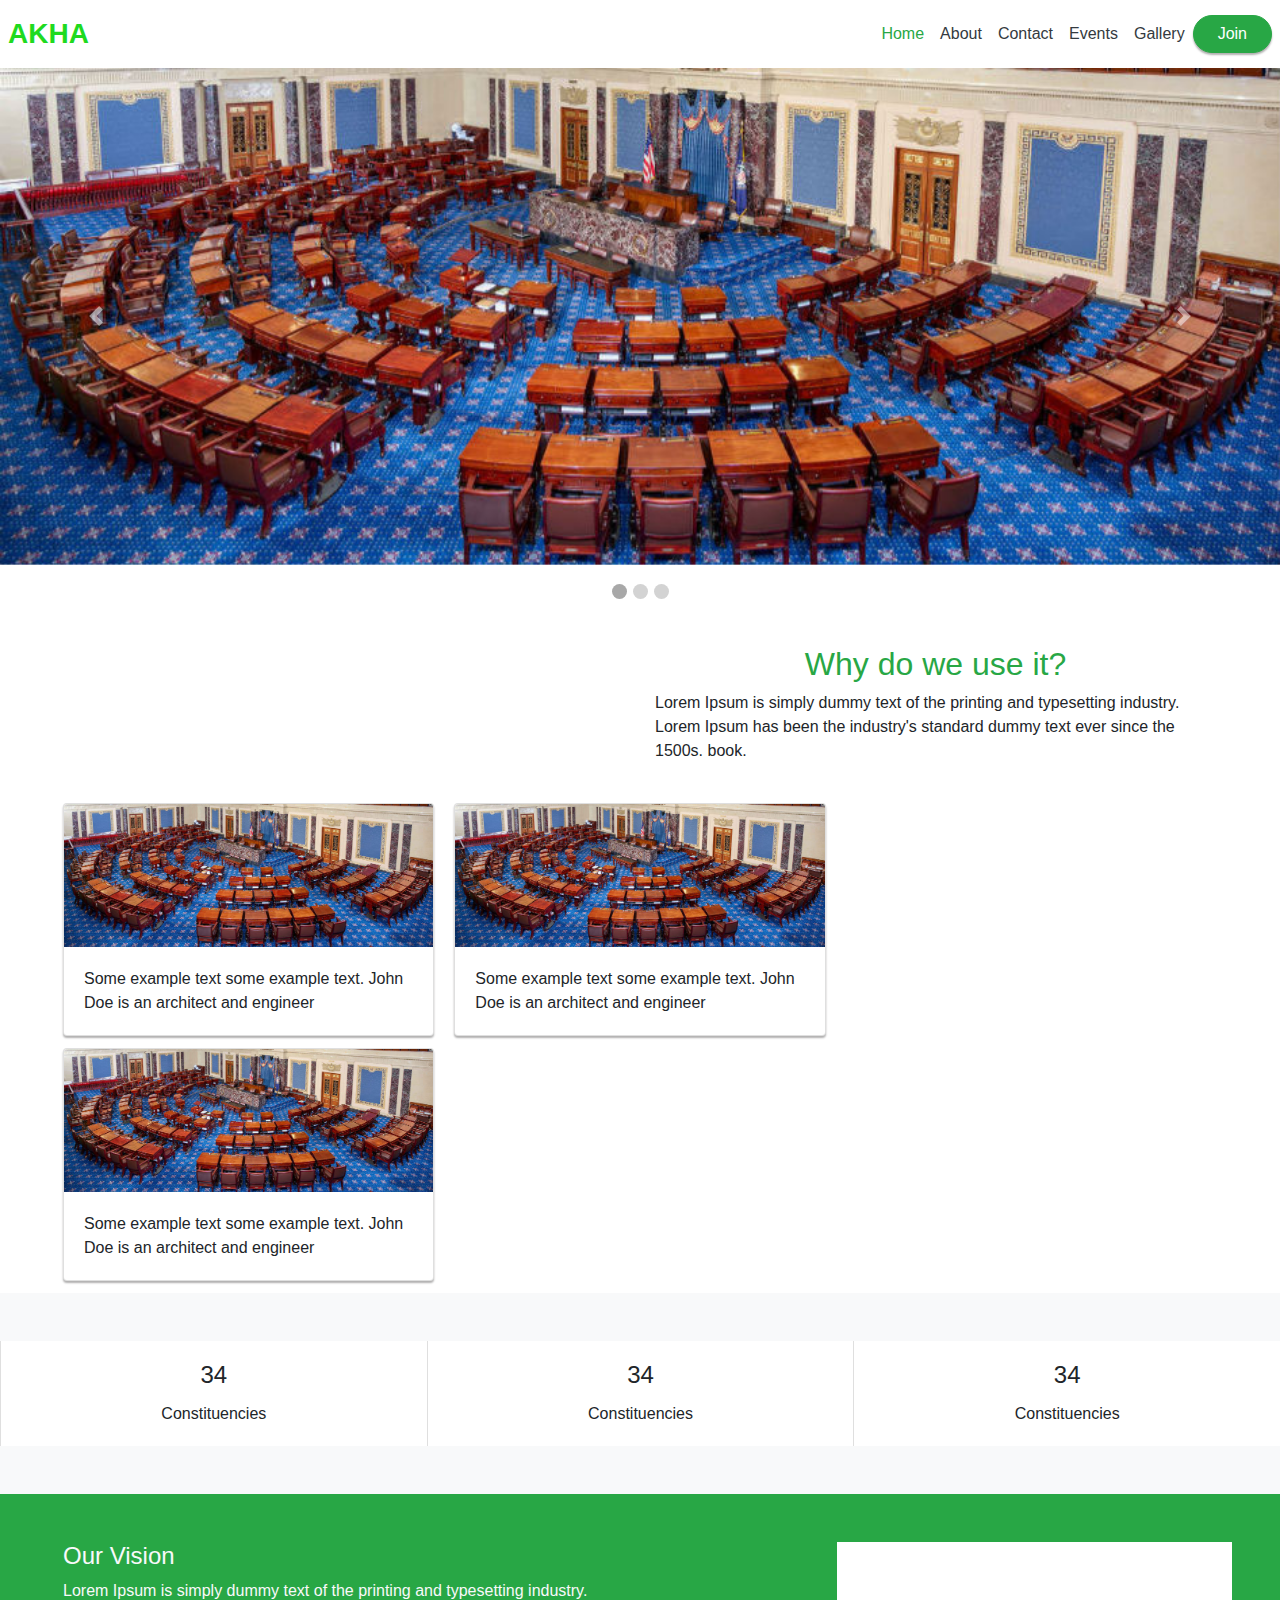
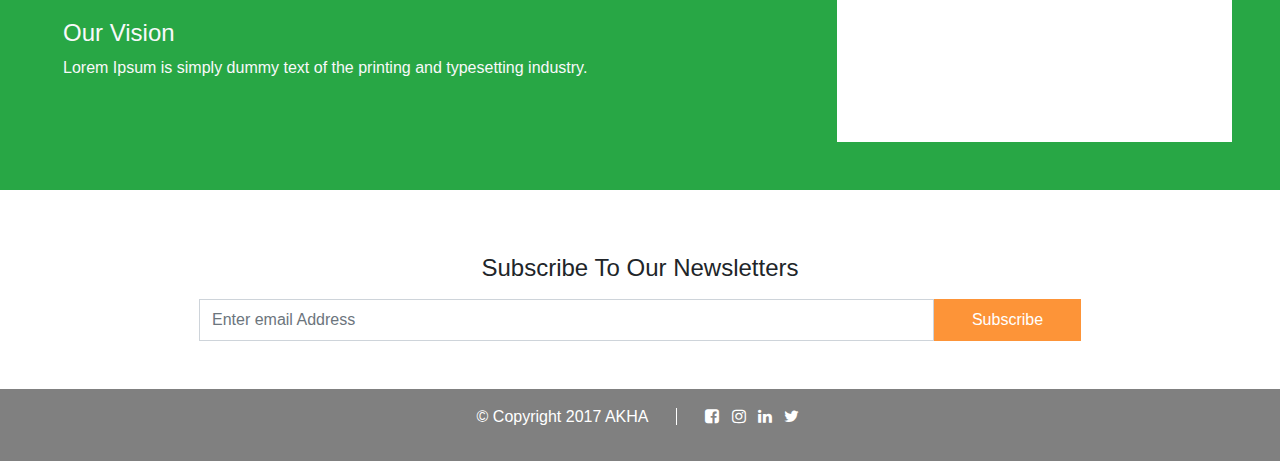
<file: andikan/index.html>
<!DOCTYPE html>
<html lang="en">
<head>
  <meta charset="UTF-8">
  <meta name="viewport" content="width=device-width, initial-scale=1.0">
  <meta http-equiv="X-UA-Compatible" content="ie=edge">
  <title>Learning bootstrap</title>
  <link rel="stylesheet" href="https://cdnjs.cloudflare.com/ajax/libs/twitter-bootstrap/4.1.3/css/bootstrap.min.css">
  <script src="https://cdnjs.cloudflare.com/ajax/libs/jquery/3.3.1/jquery.min.js"></script>
  <script src="https://cdnjs.cloudflare.com/ajax/libs/popper.js/1.14.4/popper.min.js"></script>
  <script src="https://cdnjs.cloudflare.com/ajax/libs/twitter-bootstrap/4.1.3/js/bootstrap.min.js"></script>
  <link rel="stylesheet" href="css/index.css">
  <link rel="stylesheet" href="https://stackpath.bootstrapcdn.com/font-awesome/4.7.0/css/font-awesome.min.css">

</head>
<body>
  <nav class=" navbar navbar-expand-sm navbar-dark bg-white p-2">
    <a class="navbar-brand" href="#">AKHA</a>
    <button class="navbar-toggler" type="button" data-toggle="collapse" data-target="#myNav">
      <span class="navbar-toggler-icon" id="span"></span>
    </button>
    <div class="collapse navbar-collapse justify-content-end" id="myNav">
      <ul class="navbar-nav">
        <li class="nav-item">
          <a href="#" class="nav-link text-success">Home</a>
        </li>
        <li class="nav-item">
          <a href="#" class="nav-link text-dark">About</a>
        </li>
        <li class="nav-item">
          <a href="#" class="nav-link text-dark">Contact</a>
        </li>
        <li class="nav-item">
          <a href="#" class="nav-link text-dark">Events</a>
        </li>
        <li class="nav-item">
          <a href="#" class="nav-link text-dark">Gallery</a>
        </li>
      </ul>
      <button id="bord" class="btn btn-success px-4 round">Join</button>
    </div>
        
  </nav>
  <div id="demo" class="carousel slide" data-ride="carousel">
    <ul class="carousel-indicators">
      <li data-target="#demo" data-slide-to="0" class="active"></li>
      <li data-target="#demo" data-slide-to="1"></li>
      <li data-target="#demo" data-slide-to="2"></li>
    </ul>
    <div class="carousel-inner">
      <div class="carousel-item active">
        <img src="ya.jpg" alt="Los Angeles" width="1100" height="500">
      </div>
      <div class="carousel-item">
        <img src="ya.jpg" alt="Chicago" width="1100" height="500">
      </div>
      <div class="carousel-item">
        <img src="ya.jpg" alt="New York" width="1100" height="500">
      </div>
    </div>
  
    <a class="carousel-control-prev" href="#demo" data-slide="prev">
      <span class="carousel-control-prev-icon"></span>
    </a>
    <a class="carousel-control-next" href="#demo" data-slide="next">
      <span class="carousel-control-next-icon"></span>
    </a>
  </div>
  <div class="container-fluid pt-3 px-md-5 bg-white body1">
    <section class="row pt-5 pb-2 pb-sm-4 px-md-3">
      <iframe class="col-md-6" src="https://www.youtube.com/embed/B-EFayAA5_0" frameborder="0" allow="autoplay; encrypted-media"
        allowfullscreen></iframe>
      <div class="col-md-6">
        <h2 class="text-success text-center pt-3">Why do we use it?</h2>
        <p>
          Lorem Ipsum is simply dummy text of the printing and typesetting industry. Lorem Ipsum has been the industry's standard
          dummy text ever since the 1500s.
          book.
        </p>
      </div>
    </section>
    <section class="container-fluid">
      <div class="card-columns">
        <div id="bord" class="card" style="width:100%">
          <img class="card-img-top" src="ya.jpg">
          <div class="card-body">
            <p class="card-text">Some example text some example text. John Doe is an architect and engineer</p>
          </div>
        </div>
        <div id="bord" class="card" style="width:100%">
          <img class="card-img-top" src="ya.jpg">
          <div class="card-body">
            <p class="card-text">Some example text some example text. John Doe is an architect and engineer</p>
          </div>
        </div>
        <div id="bord" class="card" style="width:100%">
          <img class="card-img-top" src="ya.jpg">
          <div class="card-body">
            <p class="card-text">Some example text some example text. John Doe is an architect and engineer</p>
          </div>
        </div>
      </div>
    </section>
  </div>
  <section class="container-fluid pt-5 pb-5 pl-0 pr-0 badge-light">
    <div class="card-group">
      <div class="card rounded-0 border-right-1 border-top-0 border-bottom-0">
        <div class="card-body">
          <h4 class="card-title text-center">34</h4>
          <p class="card-text text-center">Constituencies</p>
        </div>
      </div>
      <div class="card rounded-0 border-right-1 border-top-0 border-bottom-0">
        <div class="card-body">
          <h4 class="card-title text-center">34</h4>
          <p class="card-text text-center">Constituencies</p>
        </div>
      </div>
      <div class="card rounded-0 border-0 border-top-1" style="width:100%">
        <div class="card-body">
          <h4 class="card-title text-center">34</h4>
          <p class="card-text text-center">Constituencies</p>
        </div>
      </div>
    </div>
  </section>
  <section class="d-flex flex-wrap justify-content-center bg-success p-5">
    <div class="col-md-8 col-sm-7 text-light">
      <article>
        <h4>Our Vision</h4>
        <p>Lorem Ipsum is simply dummy text of the printing and typesetting industry.</p>
      </article>
      <article>
        <h4>Our Vision</h4>
        <p>Lorem Ipsum is simply dummy text of the printing and typesetting industry.</p>
      </article>
    </div>
    <span class="col-md-4 col-sm-5 p-5 bg-white span1"></span>
  </section>

  <div class="px-3 py-4">
    <section class="d-flex flex-column px-3 py-4">
      <h4 class="text-center my-3">Subscribe To Our Newsletters</h4>
      <form class="form-inline col-sm-9 mx-auto">
        <label for="email"></label>
        <input class="form-control rounded-0 col-sm-10 py-2" type="email" placeholder="Enter email Address">
        <button class="btn rounded-0 col-sm-2 py-2">Subscribe</button>
      </form>
    </section>
  </div>

  <footer>
    <div class="container-fluid">
      <div class="row">
        <div class="col-md-12 text-center mt-3 mb-3">
          <p class="copyright text-white"><span>&copy; </span>Copyright 2017 AKHA
            <span class="ml-4 pl-4" style="border-left:  1px solid white">
              <a href="https://facebook.com"><i class="fa fa-facebook-square text-white px-1"></i></a>
              <a href="https://instagram.com"><i class="fa fa-instagram text-white px-1"></i></a>
              <a href="https://linkedin.com"><i class="fa fa-linkedin text-white px-1"></i></a>
              <a href="https://twitter.com"><i class="fa fa-twitter text-white px-1"></i></a>
            </span>
          </p>
        </div>
      </div>
    </div>
  </footer>
</body>
</html>
</file>
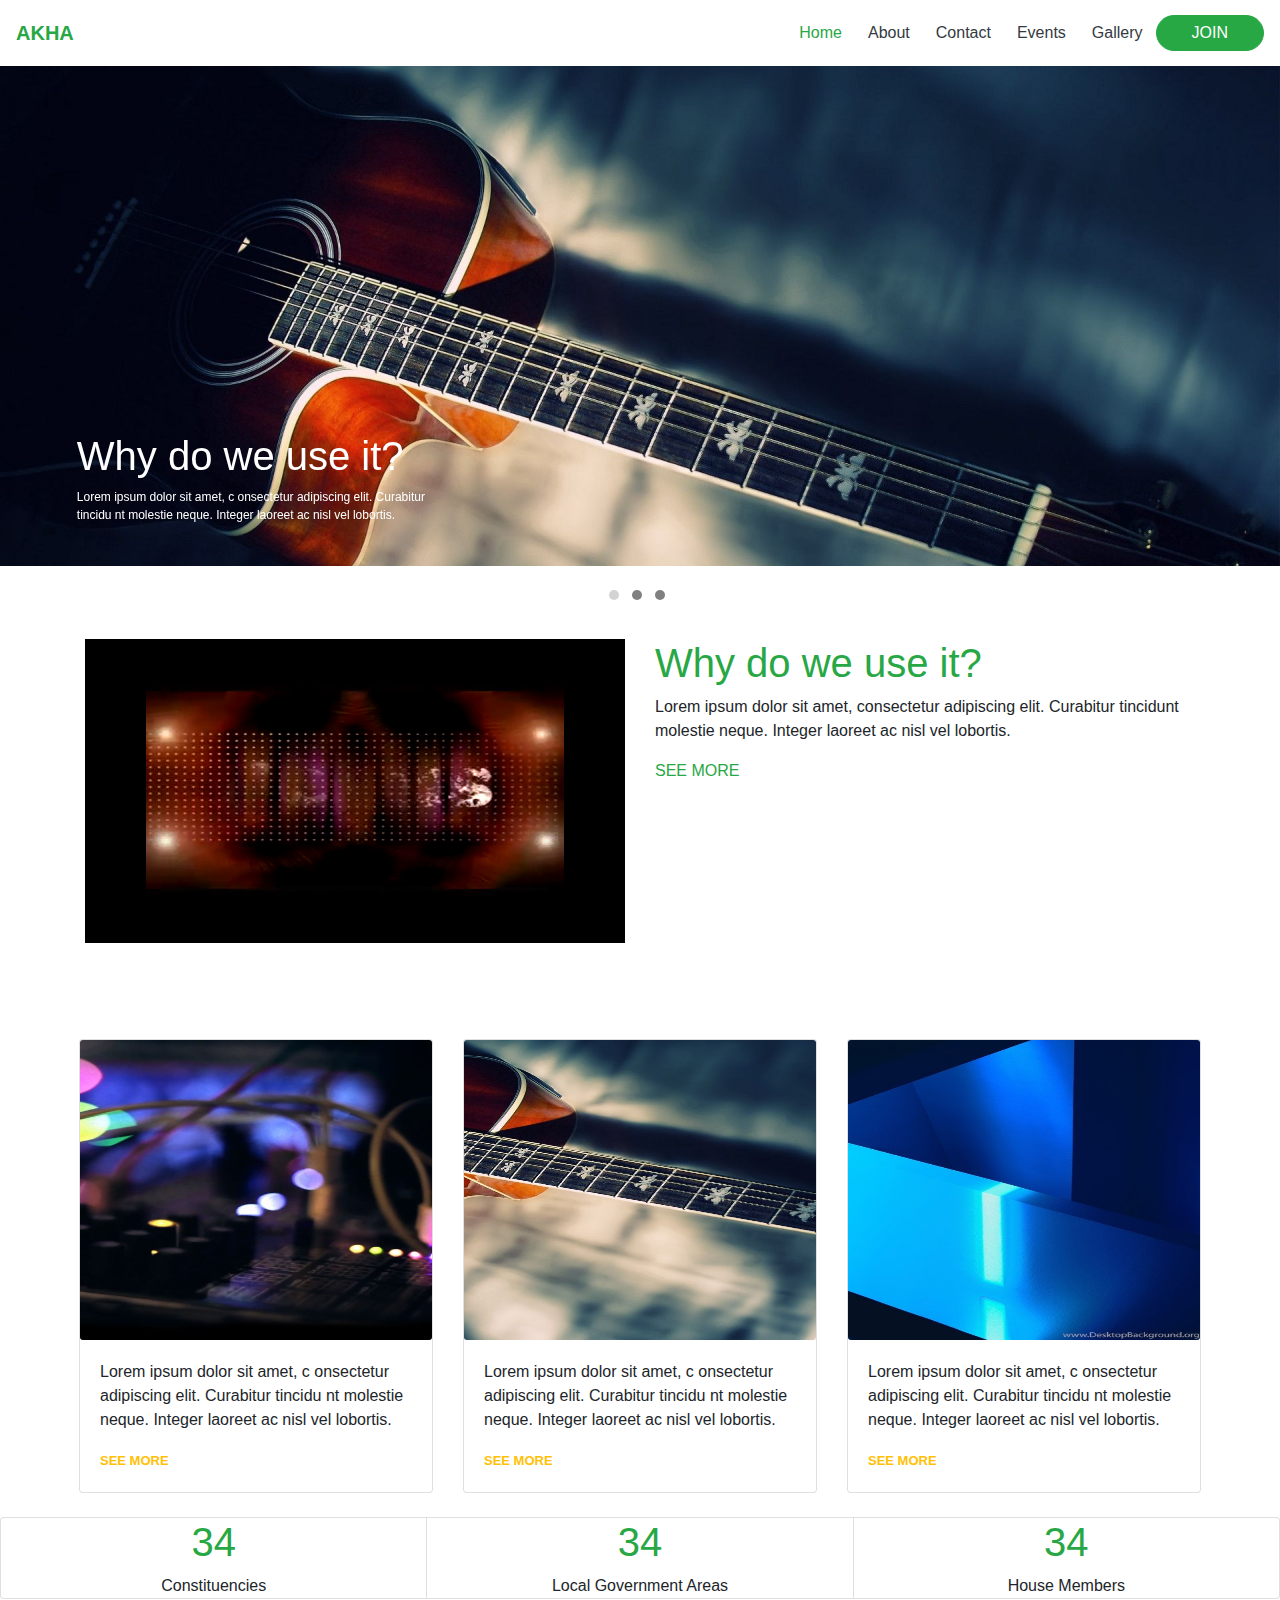
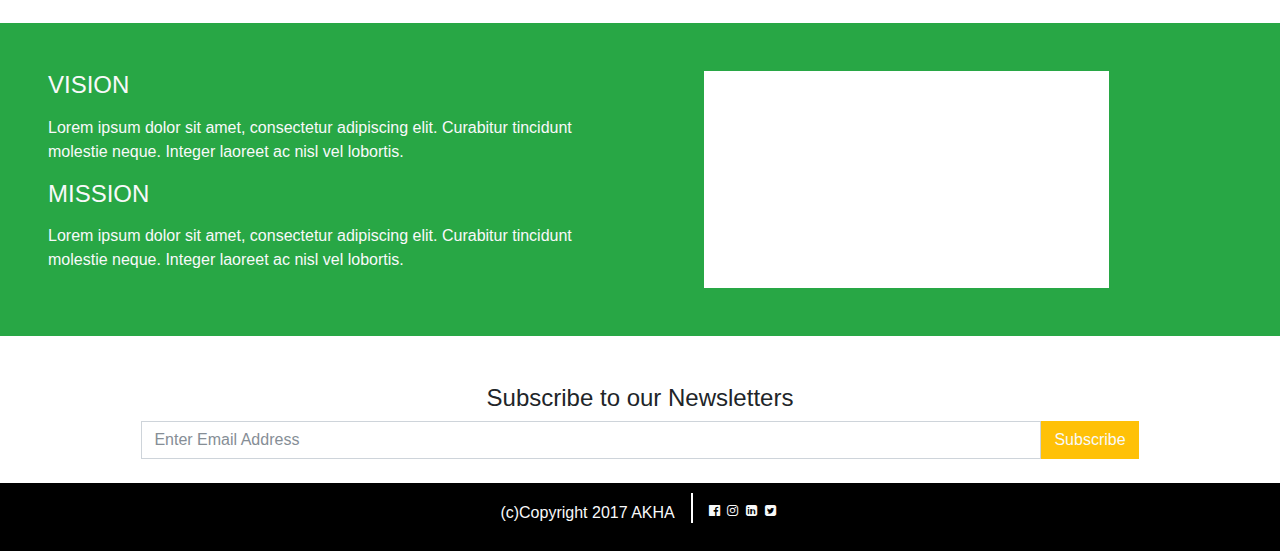
<file: Emmanuel Michael/index.html>
<!DOCTYPE html>
<html lang="en">
<head>
    <meta charset="UTF-8">
    <meta name="viewport" content="width=device-width, initial-scale=1.0">
    <meta http-equiv="X-UA-Compatible" content="ie=edge">
    <link rel="stylesheet" href="css/ak style.css">
    <link rel="stylesheet" href="css/bootstrap.min.css">
    <link rel="stylesheet" href="https://maxcdn.bootstrapcdn.com/font-awesome/4.7.0/css/font-awesome.min.css">
    <title>Document</title>
</head>

<body>

    <section id="header">
        <nav class="navbar navbar-expand-lg navbar-light">
            <a class="navbar-brand navbar-b text-success" href="#">AKHA</a>
            <button class="navbar-toggler" type="button" data-toggle="collapse" data-target="#navbarNav" aria-controls="navbarNav" aria-expanded="false" aria-label="Toggle navigation">
            <span class="navbar-toggler-icon"></span>
            </button>
            <div class="collapse navbar-collapse" id="navbarNav">
                <ul class="navbar-nav ml-auto">
                    <li class="nav-item">
                        <a class="nav-link text-success" href="#">Home <span class="sr-only">(current)</span></a>
                    </li>
                    <li class="nav-item">
                        <a class="nav-link text-dark" href="#">About</a>
                    </li>
                    <li class="nav-item">
                        <a class="nav-link text-dark" href="#">Contact</a>
                    </li>
                    <li class="nav-item">
                        <a class="nav-link text-dark" href="#">Events</a>
                    </li>
                    <li class="nav-item">
                        <a class="nav-link text-dark" href="#">Gallery</a>
                    </li>
                </ul>
                <button type="button" class="btn btn-join btn-success">Join</button>
            </div>
        </nav>
    </section>
    <section id="carousel">
        <div id="carouselExampleIndicators" class="carousel slide" data-ride="carousel">
            <ol class="carousel-indicators">
              <li data-target="#carouselExampleIndicators" data-slide-to="0" class="active"></li>
              <li data-target="#carouselExampleIndicators" data-slide-to="1"></li>
              <li data-target="#carouselExampleIndicators" data-slide-to="2"></li>
            </ol>
            <div class="carousel-inner">
                <div class="carousel-item active">
                    <img class="d-block imag w-100" src="images/back2.jpg" alt="">
                </div>
                <div class="carousel-item">
                    <img class="d-block imag w-100 h-30" src="images/back3.jpg" alt="">
                </div>
                <div class="carousel-item">
                    <img class="d-block imag w-100" src="images/back.jpg" alt="">
                </div>
            </div>
        </div>
        
        <div class="cover-text">
            <h1 class="h-head">Why do we use it?</h1>
            <p class="p-head">Lorem ipsum dolor sit amet, c
                    onsectetur adipiscing elit. Curabitur tincidu
                    nt molestie neque. Integer laoreet ac 
                    nisl vel lobortis.</p>
        </div>
        
    </section>
    <section id="why">
            <div class="container pt-5 pb-5">
                <div class="row">
                    <div class="col-md-6 ">
                        <!-- 16:9 aspect ratio -->
                        <div class="embed-responsive embed-responsive-16by9">
                            <iframe class="embed-responsive-item" src="videos/Jesus.mp4"></iframe>
                        </div>
                    </div>
                    <div class="col-md-6">
                        <h1 class="text-success">Why do we use it?</h1>
                        <p>Lorem ipsum dolor sit amet, consectetur adipiscing elit. 
                          Curabitur tincidunt molestie neque. Integer laoreet ac nisl vel lobortis.</p>
                        <a class="text-success">SEE MORE</a>
                    </div>
                </div>
            </div>
    </section>

    <section id="news">
            <div class="card-deck cards pt-5 pl-5 pr-5 mr-3 ml-3">
                    <div class="card"> 
                      <img class="card-img-top card-img" src="images/back31.jpg" alt="Card image cap">
                      <div class="card-body">
                            <p class="card-text">Lorem ipsum dolor sit amet, c
                                    onsectetur adipiscing elit. Curabitur tincidu
                                    nt molestie neque. Integer laoreet ac 
                                    nisl vel lobortis.</p>
                            <a class="text-warning a-text">SEE MORE</a>
                        </div>
                    </div>
                    <div class="card">
                            <img class="card-img-top card-img" src="images/back21.jpg" alt="Card image cap">
                        <div class="card-body">
                            <p class="card-text">Lorem ipsum dolor sit amet, c
                                onsectetur adipiscing elit. Curabitur tincidu
                                nt molestie neque. Integer laoreet ac 
                                nisl vel lobortis.</p>
                            <a class="text-warning a-text">SEE MORE</a>                                    
                        </div>
                    </div>
                    <div class="card">
                            <img class="card-img-top card-img" src="images/back1.jpg" alt="Card image cap">
                        <div class="card-body">
                            <p class="card-text">Lorem ipsum dolor sit amet, c
                                    onsectetur adipiscing elit. Curabitur tincidu
                                    nt molestie neque. Integer laoreet ac 
                                    nisl vel lobortis.</p>
                            <a class="text-warning a-text">SEE MORE</a>
                        </div>
                    </div>      
            </div>  
    </section>

    <section id="number">
        <div class="card-group text-center pb-4 pt-4">
                <div class="card">
                    <h1 class="text-success">34</h1>
                    <p class="card-text">Constituencies</p>
                </div>
           
    
                <div class="card">
                    <h1 class="text-success">34</h1>
                    <p class="card-text">Local Government Areas</p>
                </div>
            
                <div class="card">
                    <h1 class="text-success">34</h1>
                    <p class="card-text">House Members</p>
                </div>
        </div>
            
    </section>
    <section id="vision">
            <div class="vision bg-success">
                    <div class="row pt-5 pb-5 pl-5 pr-5 mb-5">
                        <div class="col-md-6 visions mr-3 text-light">
                            <div class="vision1 ">
                                <h4>VISION</h4>
                            </div>
                        
                            <div class="body">
                                <p class="body-text"><p>Lorem ipsum dolor sit amet, consectetur 
                                    adipiscing elit. Curabitur tincidunt molestie neque. 
                                    Integer laoreet ac nisl vel lobortis.
                                </p>
                            </div>
                            <div class="mission">
                                    <h4>MISSION</h4>
                                </div>
                            
                                <div class="body">
                                    <p class="body-text"><p>Lorem ipsum dolor sit amet, consectetur 
                                        adipiscing elit. Curabitur tincidunt molestie neque. 
                                        Integer laoreet ac nisl vel lobortis.
                                    </p>
                                </div>
                            </div>
                        <div class="col-md-4 blanks bg-white ml-5">
                                <div class="blank">
                                    
                                </div>
                        </div>
    </section>
    <section id="subscribe">
        <div class="subs text-center pb-4">
            <div class="head-sub">
                <h4>Subscribe to our Newsletters</h4>
            </div>
            <div>
                <form class="form-inline forms justify-content-center">
                    <input class="form-control form1" style= "width:900px; border-radius:0" type="email" placeholder="Enter Email Address" aria-label="Search">
                    <button class="btn bg-warning  text-light btn1" type="submit" style="border-radius:0">Subscribe</button>
                </form> 
            </div>
        </div>
    </section>
    <section id="footer">
        <div class="d-flex justify-content-center">
            <div class="copy pr-3 text-light pt-2">
                <p>(c)Copyright 2017 AKHA</p> 
            </div>
            <div class="vl"></div>
            <div class="icons pl-3 text-light pt-2">
                <i class="fa fa-facebook-official mr-1" aria-hidden="true"></i>
                <i class="fa fa-instagram   mr-1 "></i>
                <i class="fa fa-linkedin-square mr-1" aria-hidden="true"></i>
                <i class="fa fa-twitter-square  mr-1   "></i>
            </div>
        </div>

    </section>





    <script src="https://code.jquery.com/jquery-3.3.1.slim.min.js" integrity="sha384-q8i/X+965DzO0rT7abK41JStQIAqVgRVzpbzo5smXKp4YfRvH+8abtTE1Pi6jizo" crossorigin="anonymous"></script>
    <script src="https://cdnjs.cloudflare.com/ajax/libs/popper.js/1.14.3/umd/popper.min.js" integrity="sha384-ZMP7rVo3mIykV+2+9J3UJ46jBk0WLaUAdn689aCwoqbBJiSnjAK/l8WvCWPIPm49" crossorigin="anonymous"></script>
    <script src="https://stackpath.bootstrapcdn.com/bootstrap/4.1.3/js/bootstrap.min.js" integrity="sha384-ChfqqxuZUCnJSK3+MXmPNIyE6ZbWh2IMqE241rYiqJxyMiZ6OW/JmZQ5stwEULTy" crossorigin="anonymous"></script>

</body>
</html>
</file>
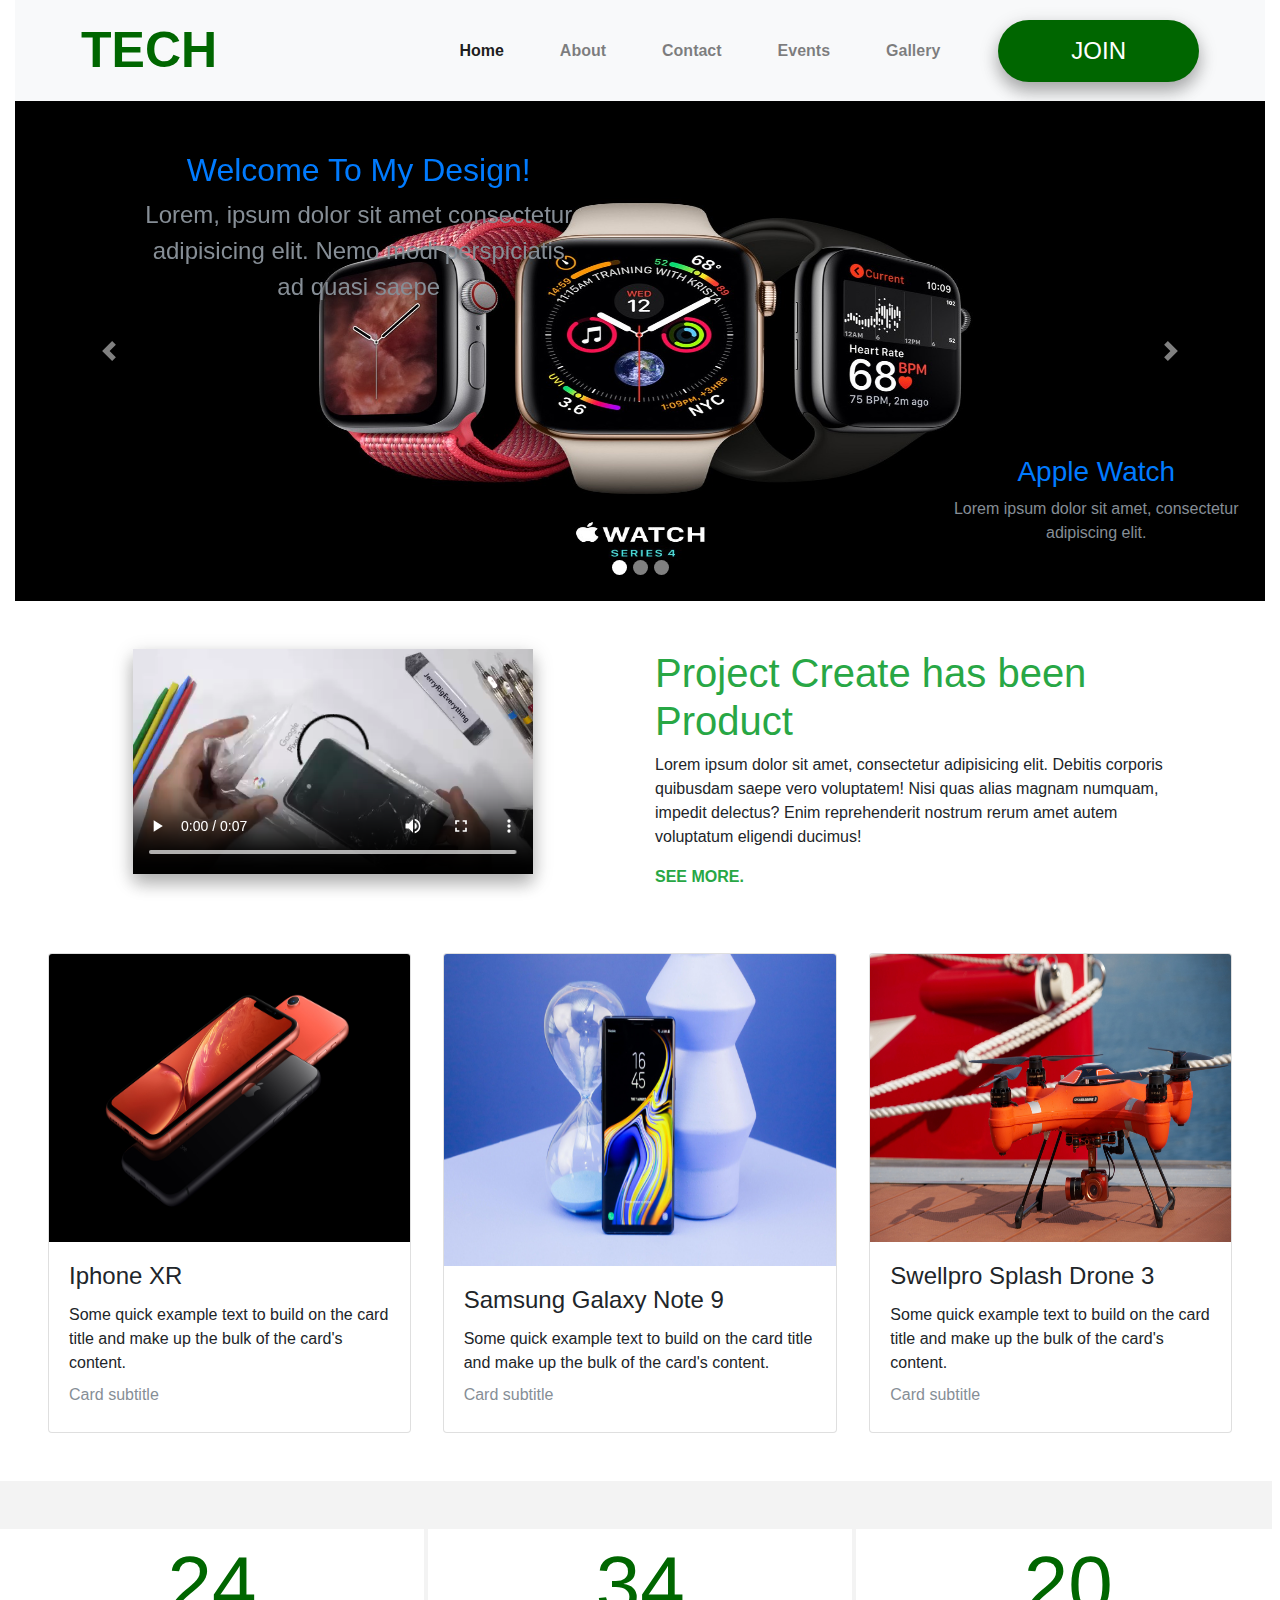
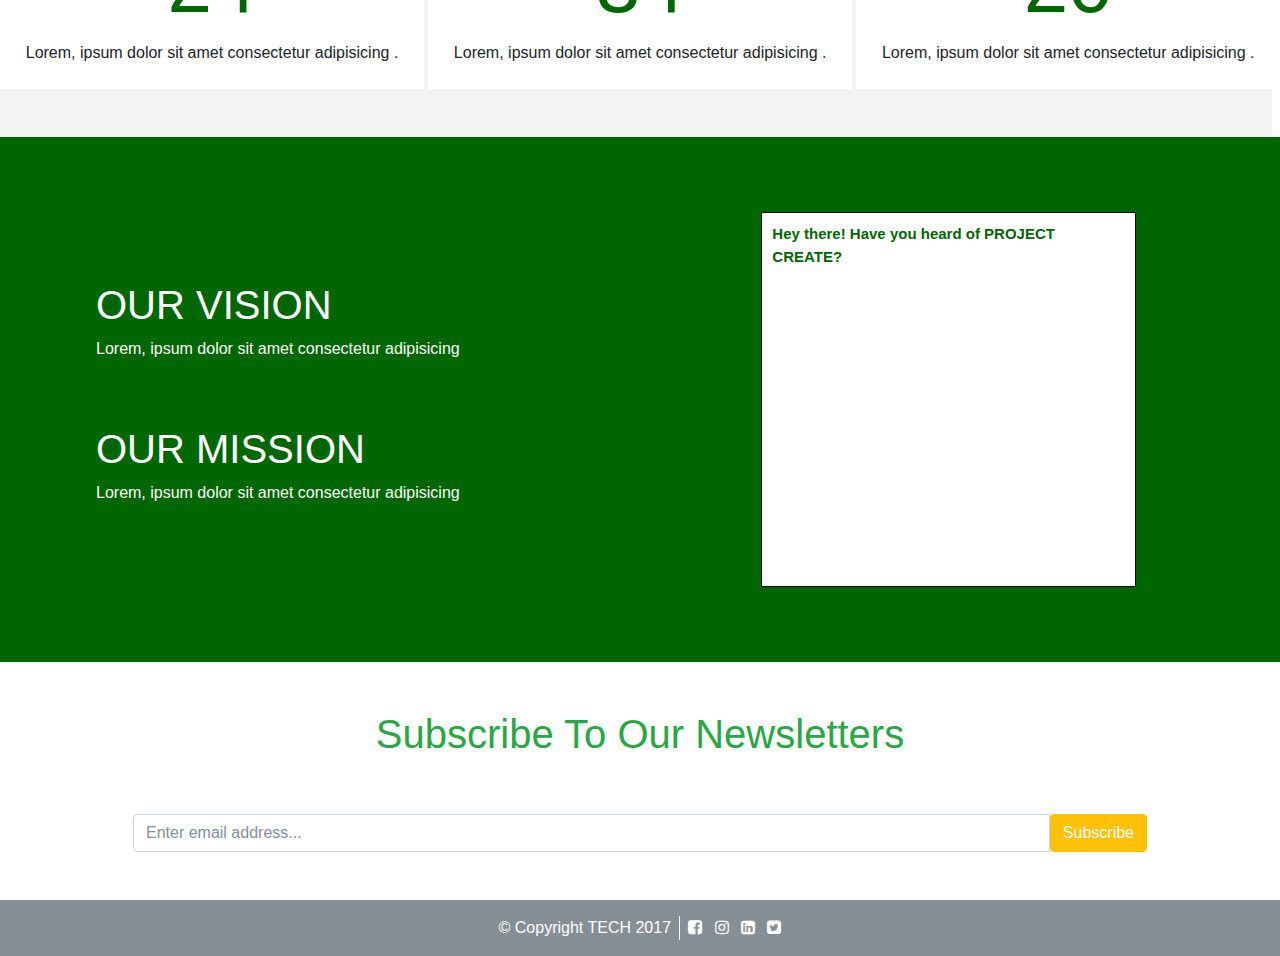
<file: ENOBONG AUGUSTINE/index.html>
<!DOCTYPE html>
<html lang="en">

<head>
    <meta charset="UTF-8">
    <meta name="viewport" content="width=device-width, initial-scale=1.0">
    <meta http-equiv="X-UA-Compatible" content="ie=edge">
    <title>TECH</title>
    <link rel="stylesheet" href="css/style.css">
    <link rel="stylesheet" href="css/bootstrap.css">
    <script type="text/javascript" src="js/script.js"></script>
    <link rel="stylesheet" href="https://maxcdn.bootstrapcdn.com/bootstrap/4.0.0-beta.2/css/bootstrap.min.css" integrity="sha384-PsH8R72JQ3SOdhVi3uxftmaW6Vc51MKb0q5P2rRUpPvrszuE4W1povHYgTpBfshb"
        crossorigin="anonymous">
    <link rel="stylesheet" href="https://maxcdn.bootstrapcdn.com/font-awesome/4.7.0/css/font-awesome.min.css">
</head>

<body>
    <section id="header">
        <div class="container-fluid">
            <nav class="navbar navbar-expand-lg navbar-light bg-light">
                <a class="navbar-brand" href="#">TECH</a>
                <button class="navbar-toggler" type="button" data-toggle="collapse" data-target="#navbarNavDropdown" aria-controls="navbarNavDropdown"
                    aria-expanded="false" aria-label="Toggle navigation">
                    <span class="navbar-toggler-icon"></span>
                </button>
                <div class="collapse navbar-collapse" id="navbarNavDropdown">
                    <ul class="navbar-nav ml-auto">
                        <li class="nav-item active">
                            <a class="nav-link" href="#">Home
                                <span class="sr-only">(current)</span>
                            </a>
                        </li>
                        <li class="nav-item">
                            <a class="nav-link" href="#">About</a>
                        </li>
                        <li class="nav-item">
                            <a class="nav-link" href="#">Contact</a>
                        </li>
                        <li class="nav-item">
                            <a class="nav-link" href="#">Events</a>
                        </li>
                        <li class="nav-item">
                            <a class="nav-link" href="#">Gallery</a>
                        </li>
                    </ul>
                    <button type="button" class="btn btn-join shadow">JOIN</button>
                </div>
            </nav>
        </div>
    </section>
    <section id="new rounded-bottom">
        <div class="container-fluid">
            <div id="carouselExampleIndicators" class="carousel slide" data-ride="carousel">
                <div class="caption">
                    <h2 class="text-center text-primary">Welcome To My Design!</h2>
                    <p class="text-secondary">Lorem, ipsum dolor sit amet consectetur adipisicing elit. Nemo modi perspiciatis ad quasi saepe</p>
                </div>
                <ol class="carousel-indicators ">
                    <li data-target="#carouselExampleIndicators" data-slide-to="0" class="active caro-circle"></li>
                    <li data-target="#carouselExampleIndicators" data-slide-to="1" class="caro-circle"></li>
                    <li data-target="#carouselExampleIndicators" data-slide-to="2" class="caro-circle"></li>
                </ol>
                <div class="carousel-inner">
                    <div class="carousel-item active">
                        <img class="d-block w-100 img" src="images/applewatch.jpg" alt="Apple Watch">
                        <div class="carousel-caption d-none d-md-block">
                            <h3 class="text-primary">Apple Watch</h3>
                            <p class="text-secondary">Lorem ipsum dolor sit amet, consectetur adipiscing elit.</p>
                        </div>
                    </div>
                    <div class="carousel-item ">
                        <img class="d-block w-100 img" src="images/dellxps.jpg" alt="Dell XPS">
                        <div class="carousel-caption d-none d-md-block">
                            <h3 class="text-primary">Dell XPS 13</h3>
                            <p class="text-secondary">Lorem ipsum dolor sit amet, consectetur adipiscing elit.</p>
                        </div>
                    </div>
                    <div class="carousel-item ">
                        <img class="d-block w-100 img" src="images/djispark.jpg" alt="DJI Spark">
                        <div class="carousel-caption d-none d-md-block">
                            <h3 class="text-primary">DJI Spark</h3>
                            <p class="text-secondary">Lorem ipsum dolor sit amet, consectetur adipiscing elit.</p>
                        </div>
                    </div>
                </div>
                <a class="carousel-control-prev" href="#carouselExampleIndicators" role="button" data-slide="prev">
                    <span class="carousel-control-prev-icon" aria-hidden="true"></span>
                    <span class="sr-only">Previous</span>
                </a>
                <a class="carousel-control-next" href="#carouselExampleIndicators" role="button" data-slide="next">
                    <span class="carousel-control-next-icon" aria-hidden="true"></span>
                    <span class="sr-only">Next</span>
                </a>
            </div>
        </div>
    </section>
    <section id="video" class="pt-5">
        <div class="container">
            <div class="row">
                <div class="col-md-6 pl-5">
                    <video width="400" class="shadow" controls>
                        <source src="images/pixel3.mp4" class="vid" type="video/mp4"> Bros sorry oh! Your browser does not support HTML5 video.
                    </video>

                </div>
                <div class="col-md-6">
                    <h1 class="text-success h1-header-text text-left">Project Create has been Product</h1>
                    <p class="p-header-text text-left">Lorem ipsum dolor sit amet, consectetur adipisicing elit. Debitis corporis quibusdam saepe vero voluptatem!
                        Nisi quas alias magnam numquam, impedit delectus? Enim reprehenderit nostrum rerum amet autem voluptatum
                        eligendi ducimus!</p>
                    <p class="font-weight-bold text-left text-success">SEE MORE.</p>
                </div>
            </div>
        </div>
    </section>
    <section id="card">
        <div class="container-fliud">
            <div class="row pt-5 pb-5">
                <div class="col-md-4">
                    <div class="card mr-3 ml-5">
                        <img class=" card-img-top cardimg " src="images/iphonexr.jpg " alt="Card image cap ">
                        <div class="card-body ">
                            <h4 class="card-title ">Iphone XR</h4>
                            <p class="card-text ">Some quick example text to build on the card title and make up the bulk of the card's content.</p>
                            <h6 class="card-subtitle mb-2 text-muted ">Card subtitle</h6>
                        </div>
                    </div>
                </div>
                <div class="col-md-4 ">
                    <div class="card mr-3 ml-3 ">
                        <img class="card-img-top cardimg " src="images/samsunggalaxynote.jpg " alt="Card image cap ">
                        <div class="card-body ">
                            <h4 class="card-title ">Samsung Galaxy Note 9</h4>
                            <p class="card-text ">Some quick example text to build on the card title and make up the bulk of the card's content.</p>
                            <h6 class="card-subtitle mb-2 text-muted ">Card subtitle</h6>
                        </div>
                    </div>
                </div>
                <div class="col-md-4 ">
                    <div class="card mr-5 ml-3 ">
                        <img class="card-img-top cardimg " src="images/swellprodrone.jpg " alt="Card image cap ">
                        <div class="card-body ">
                            <h4 class="card-title ">Swellpro Splash Drone 3</h4>
                            <p class="card-text ">Some quick example text to build on the card title and make up the bulk of the card's content.</p>
                            <h6 class="card-subtitle mb-2 text-muted ">Card subtitle</h6>
                        </div>
                    </div>
                </div>
            </div>
        </div>
    </section>
    <section id="number">
        <div class="row container-fluid">
            <div class="d-flex greybg pt-5 pb-5">
                <div class="col-md-4 pt-2 pb-2 bg-white mr-1 ">
                    <div class="text-center">
                        <h5 class="text-center n-lg">24</h5>
                        <p class="text-center ">Lorem, ipsum dolor sit amet consectetur adipisicing . </p>
                    </div>
                </div>
                <div class="col-md-4 pt-2 pb-2 bg-white mr-1">
                    <div class="text-center">
                        <h5 class="text-center n-lg">34</h5>
                        <p class="text-center">Lorem, ipsum dolor sit amet consectetur adipisicing . </p>
                    </div>
                </div>
                <div class="col-md-4 pt-2 pb-2 bg-white ">
                    <div class="text-center">
                        <h5 class="text-center n-lg">20</h5>
                        <p class="text-center">Lorem, ipsum dolor sit amet consectetur adipisicing . </p>
                    </div>
                </div>
            </div>
        </div>
    </section>
    <section id="statement">
        <div class="row container-fluid">
            <div class="col-md-5 pt-5 pl-5 mt-5 ml-5 text-white">
                <div class="text-left pt-5">
                    <h1>OUR VISION</h1>
                    <P>Lorem, ipsum dolor sit amet consectetur adipisicing </P>
                </div>
                <div class="text-left pt-5">
                    <h1>OUR MISSION</h1>
                    <P>Lorem, ipsum dolor sit amet consectetur adipisicing </P>
                </div>
            </div>
            <div class="col-md-6  ">
                <div onmouseover="rotateYDIV()" id="rotate3D">Hey there! Have you heard of PROJECT CREATE? </div>
            </div>
        </div>
    </section>
    <section id="newsletter">
        <div class="container">
            <div>
                <h1 class="text-center text-success p-5">Subscribe To Our Newsletters </h1>
            </div>
            <div class="input-group pl-5 pr-5 pb-5">
                <input type="text" class="form-control" placeholder="Enter email address..." aria-label="Enter email address...">
                <span class="input-group-btn">
                    <button class="btn btn-warning text-white " type="button">Subscribe</button>
                </span>
            </div>
        </div>
    </section>
    <section id="footer">
        <div class="d-flex container-fluid bg-secondary p-3 text-white justify-content-center">
            <div class="copyright pr-2">
                &copy; Copyright TECH 2017
            </div>
            <div class="icons">
                <i class="fa fa-facebook-square pl-2"></i>
                <i class=" fa fa-instagram pl-2 "></i>
                <i class="fa fa-linkedin-square pl-2 "></i>
                <i class="fa fa-twitter-square pl-2 "></i>
            </div>
        </div>
    </section>



    <!-- External jQuery -->
    <script src="https://code.jquery.com/jquery-3.2.1.slim.min.js " integrity="sha384-KJ3o2DKtIkvYIK3UENzmM7KCkRr/rE9/Qpg6aAZGJwFDMVNA/GpGFF93hXpG5KkN "
        crossorigin="anonymous "></script>
    <script src="https://cdnjs.cloudflare.com/ajax/libs/popper.js/1.12.3/umd/popper.min.js " integrity="sha384-vFJXuSJphROIrBnz7yo7oB41mKfc8JzQZiCq4NCceLEaO4IHwicKwpJf9c9IpFgh "
        crossorigin="anonymous "></script>
    <script src="https://maxcdn.bootstrapcdn.com/bootstrap/4.0.0-beta.2/js/bootstrap.min.js " integrity="sha384-alpBpkh1PFOepccYVYDB4do5UnbKysX5WZXm3XxPqe5iKTfUKjNkCk9SaVuEZflJ "
        crossorigin="anonymous "></script>

</body>

</html>
</file>
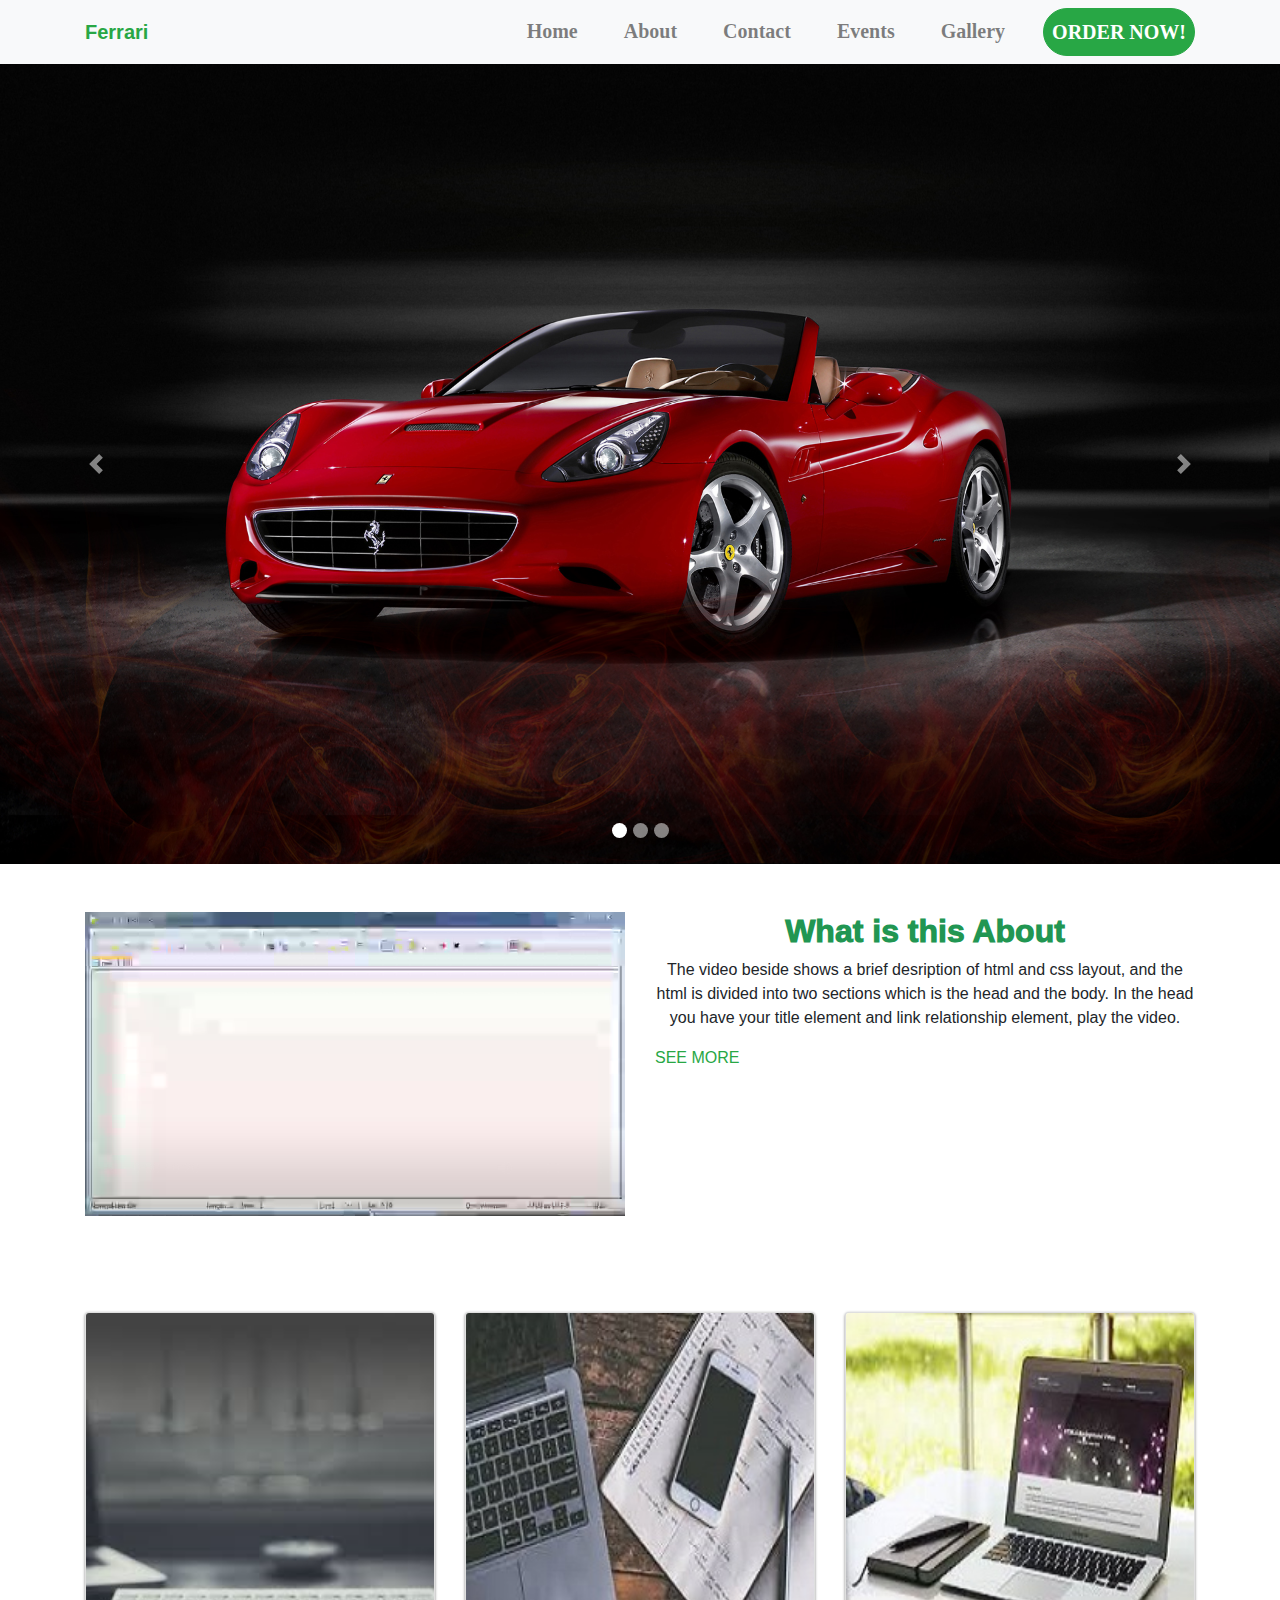
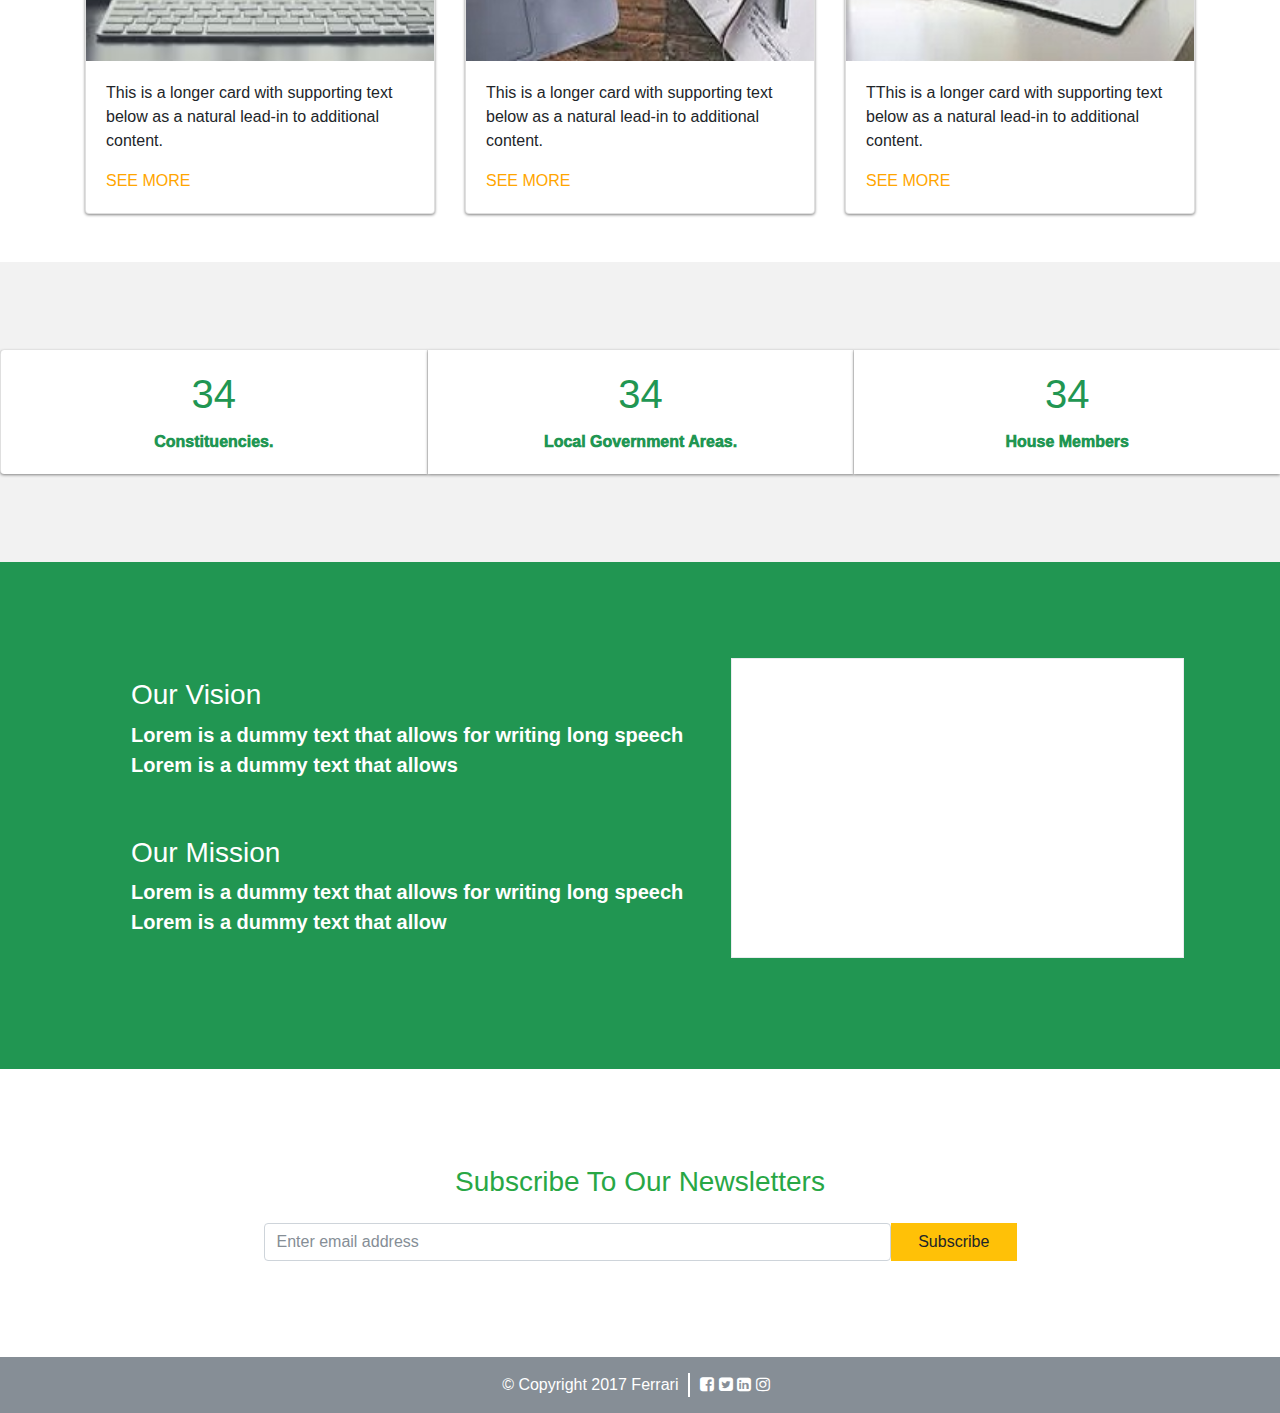
<file: ENOBONG OKPONGETE/index.html>
<!DOCTYPE html>
<html lang="en">

<head>
  <meta charset="UTF-8">
  <meta name="viewport" content="width=device-width, initial-scale=1.0">
  <meta http-equiv="X-UA-Compatible" content="ie=edge">
  <title>Enobong Okpongete</title>
  <link rel="stylesheet" href="css/style.css">
  <link rel="stylesheet" href="css/bootstrap.min.css">
  <link rel="stylesheet" href="https://maxcdn.bootstrapcdn.com/font-awesome/4.7.0/css/font-awesome.min.css">

</head>

<body>
  <section id="header">
    <nav class="navbar navbar-expand-lg navbar-light bg-light">
      <div class="container">
        <a class="navbar-brand text-success" href="#">Ferrari</a>
        <button class="navbar-toggler" type="button" data-toggle="collapse" data-target="#navbarSupportedContent" aria-controls="navbarSupportedContent"
          aria-expanded="false" aria-label="Toggle navigation">
          <span class="navbar-toggler-icon"></span>
        </button>
        <div class="collapse navbar-collapse" id="navbarSupportedContent">
          <ul class="navbar-nav ml-auto">
            <li class="nav-item ">
              <a class="nav-link" href="#">Home
                <span class="sr-only">(current)</span>
              </a>
            </li>
            <li class="nav-item">
              <a class="nav-link" href="#">About</a>
            </li>
            <li class="nav-item">
              <a class="nav-link" href="#">Contact</a>
            </li>
            <li class="nav-item">
              <a class="nav-link " href="#">Events</a>
            </li>
            <li class="nav-item">
              <a class="nav-link " href="#">Gallery</a>
            </li>
            <li>
              <a class="btn btn-success nav-link btn-more btn-lg ">ORDER NOW!</a>
            </li>
          </ul>
        </div>
      </div>
    </nav>
  </section>
  <section>
    <div id="carouselExampleIndicators" class="carousel slide" data-ride="carousel">
      <ol class="carousel-indicators">
        <li data-target="#carouselExampleIndicators" data-slide-to="0" class="active carou"></li>
        <li data-target="#carouselExampleIndicators" data-slide-to="1" class="carou"></li>
        <li data-target="#carouselExampleIndicators" data-slide-to="2" class="carou"></li>
      </ol>
      <div class="carousel-inner">
        <div class="carousel-item active">
          <img class="d-block w-100 " src="images/ferrari-bg.jpg" alt="First slide">
        </div>
        <div class="carousel-item">
          <img class="d-block w-100 " src="images/fastcar.jpg" alt="Second slide">
        </div>
        <div class="carousel-item">
          <img class="d-block w-100" src="images/supercar.jpg" alt="Third slide">
        </div>
      </div>
      <a class="carousel-control-prev" href="#carouselExampleIndicators" role="button" data-slide="prev">
        <span class="carousel-control-prev-icon" aria-hidden="true"></span>
        <span class="sr-only">Previous</span>
      </a>
      <a class="carousel-control-next" href="#carouselExampleIndicators" role="button" data-slide="next">
        <span class="carousel-control-next-icon" aria-hidden="true"></span>
        <span class="sr-only">Next</span>
      </a>
    </div>
  </section>

  <section id="features">
    <div class="container pt-5 pb-5">
      <div class="row">
        <div class="col-md-6">
          <div class="embed-responsive embed-responsive-16by9">
            <iframe class="embed-responsive-item" src="images/htmlvideo.MP4" allowfullscreen></iframe>
          </div>
        </div>
        <div class="col-md-6">
          <h2 class="text-center card-rep"> What is this About</h2>
          <p class="text-center"> The video beside shows a brief desription of html and css layout, and the html is divided into two sections which
            is the head and the body. In the head you have your title element and link relationship element, play the video.
            </p>
          <a href="#" class=" card-link text-success ">SEE MORE</a>
        </div>
      </div>
    </div>
  </section>

  <section id="mid-card">
    <div class="container">
      <div class="card-deck pt-5 pb-5 ">
        <div class="card shadow">
          <img class="card-img-top" src="images/comp.jpeg" alt="Card image cap">
          <div class="card-body">
            <p class="card-text">This is a longer card with supporting text below as a natural lead-in to additional content.</p>
            <a href="#" class="card-link">SEE MORE</a>
          </div>
        </div>
        <div class="card shadow">
          <img class="card-img-top" src="images/computer.jpeg" alt="Card image cap">
          <div class="card-body">
            <p class="card-text">This is a longer card with supporting text below as a natural lead-in to additional content.</p>
            <a href="#" class="card-link">SEE MORE</a>
          </div>
        </div>
        <div class="card shadow">
          <img class="card-img-top" src="images/second-computer.jpeg" alt="Card image cap">
          <div class="card-body">
            <p class="card-text">TThis is a longer card with supporting text below as a natural lead-in to additional content.</p>
            <a href="#" class="card-link">SEE MORE</a>
          </div>
        </div>
      </div>
    </div>
  </section>
  <section class="d-flex" id="reps">
    <div class="card-group col-md-12 pl-0 pr-0">
      <div class="card m-0 border-right-1 border-top-0 border-bottom-0 shadow">
        <div class="card-body card-rep">
          <h1 class="card-title text-center">34</h1>
          <p class="card-text text-center">Constituencies.</p>
        </div>
      </div>
      <div class="card m-0 border-right-1 border-top-0 border-bottom-0 shadow">
        <div class="card-body card-rep">
          <h1 class="card-title text-center">34</h1>
          <p class="card-text text-center">Local Government Areas.</p>
        </div>
      </div>
      <div class="card m-0 rounded-0 border-0 shadow">
        <div class="card-body card-rep">
          <h1 class="card-title text-center">34</h1>
          <p class="card-text text-center"> House Members</p>
        </div>
      </div>
    </div>
  </section>
  <section id="vision" class="p-5">
    <div class="container-fluid row p-5 ml-0 mr-0">
      <div class="container col-md-7">
        <div class="text">
          <h3 class="text-white">Our Vision</h3>
          <p class="text-white"> Lorem is a dummy text that allows for writing long speech
            <br>Lorem is a dummy text that allows </p>
        </div>
        <div class="text">
          <h3 class="text-white">Our Mission</h3>
          <p class="text-white"> Lorem is a dummy text that allows for writing long speech
            <br>Lorem is a dummy text that allow</p>
        </div>
      </div>
      <span class="border col-md-5"> </span>
    </div>
  </section>

  <section class="pt-5 pb-5">
    <div class="container p-5">
      <h3 class="text-center pb-3 text-success"> Subscribe To Our Newsletters</h3>
      <form class="form-inline m-auto col-md-9">
        <input type="text" class="form-control col-md-10" placeholder="Enter email address">
        <button type="button" class="btn btn-warning col-md-2 rounded-0">Subscribe</button>
      </form>
    </div>
  </section>

  <section id="footer text-center">
    <div class="d-flex container-fluid pb-3 pt-3 bg-secondary justify-content-center ">
      <div class="text-white border-footer"> &copy; Copyright 2017 Ferrari</div>
      <div class="icons text-center pr-2">
        <i class="fa fa-facebook-square"></i>
        <i class="fa fa-twitter-square"></i>
        <i class="fa fa-linkedin-square"></i>
        <i class="fa fa-instagram"></i>
      </div>

    </div>
  </section>




  <script src="jquery-slim.min.js"></script>
  <script src="popper.min.js"></script>
  <script src="bootstrap.min.js"></script>
</body>

</html>
</file>
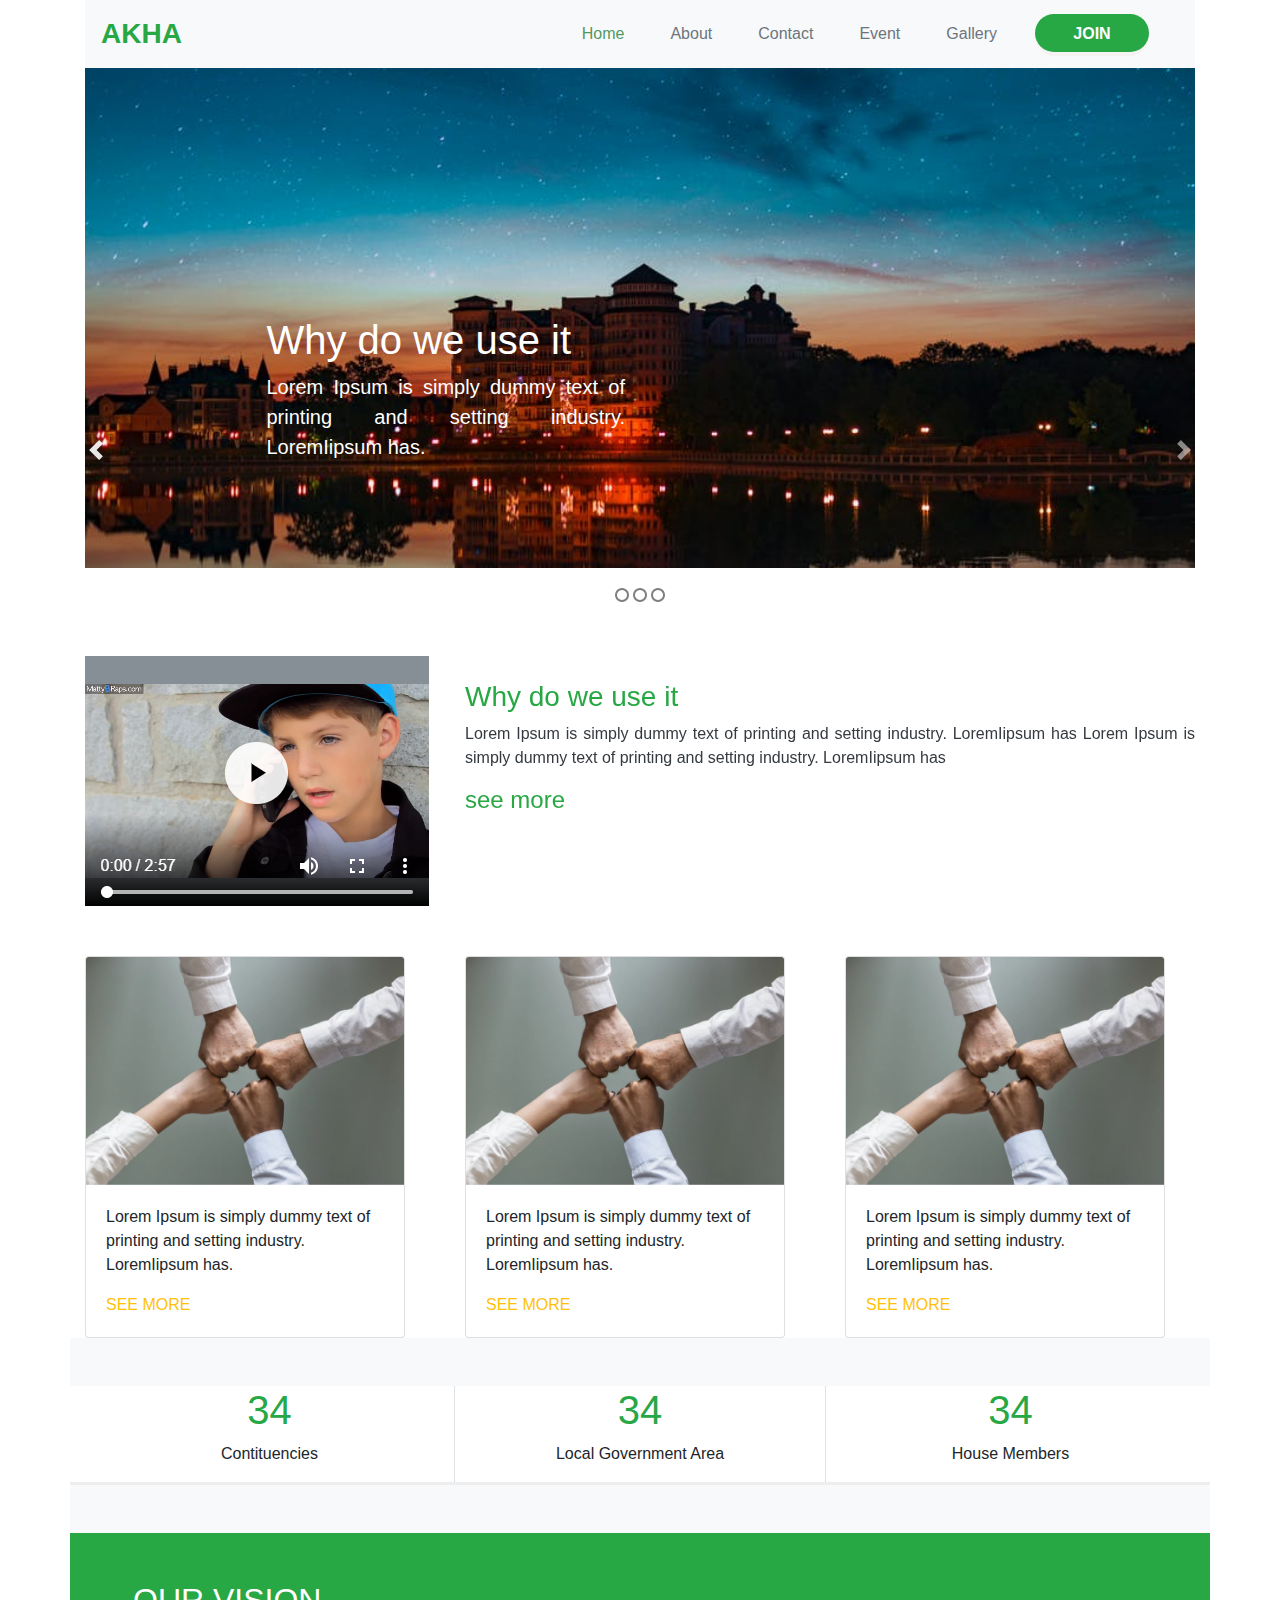
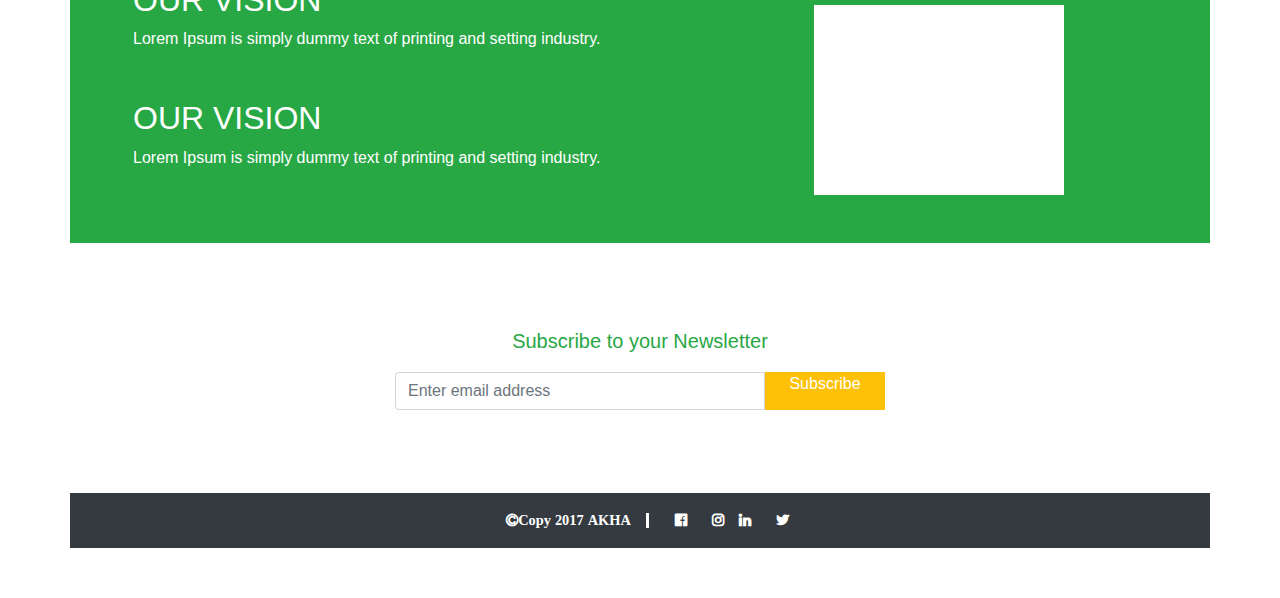
<file: Etieneabasi/index.html>
<!DOCTYPE html>
<html lang="en">
<head>
    <meta charset="UTF-8">
    <meta name="viewport" content="width=device-width, initial-scale=1.0">
    <meta http-equiv="X-UA-Compatible" content="ie=edge">
    <title>AKHA design site</title>
    <link rel="stylesheet" href="css/stlye.css">
    <link rel="stylesheet" href="bootstrap/css/bootstrap.min.css">
    <link rel="stylesheet" href="https://maxcdn.bootstrapcdn.com/font-awesome/4.7.0/css/font-awesome.min.css">
    <link rel="stylesheet" href="https://maxcdn.bootstrapcdn.com/bootstrap/4.0.0-beta.2/css/bootstrap.min.css" integrity="sha384-PsH8R72JQ3SOdhVi3uxftmaW6Vc51MKb0q5P2rRUpPvrszuE4W1povHYgTpBfshb" crossorigin="anonymous">
</head>
<body>

<section class="section " id="home">
    <div class="container navbar-1">
        <nav class="navbar navbar-expand-lg navbar-light bg-light mw-100%">
                <a class="navbar-brand text-success logo"  href="#">AKHA</a>
                <button class="navbar-toggler" type="button" data-toggle="collapse" data-target="#navbarNav" aria-controls="navbarNav" aria-expanded="false" aria-label="Toggle navigation">
                  <span class="navbar-toggler-icon"></span>
                </button>
                <div class="collapse navbar-collapse" id="navbarNav">
                  <ul class="navbar-nav ml-auto">
                    <li class="nav-item active">
                      <a class="nav-link" id="home1" href="#home">Home <span class="sr-only">(current)</span></a>
                    </li>
                    <li class="nav-item">
                      <a class="nav-link text-secondary" href="#about">About</a>
                    </li>
                    <li class="nav-item">
                      <a class="nav-link text-secondary" href="#contact">Contact</a>
                    </li>
                    <li class="nav-item">
                      <a class="nav-link text-secondary" href="#event">Event</a>
                    </li>
                    <li class="nav-item">
                        <a class="nav-link text-secondary" href="#gallery">Gallery</a>
                      </li>
                    <li class="nav-item">
                        <a class="nav-link join bg-success text-white text-center" href="">JOIN</a>
                    </li>
                  </ul>
                </div>
              </nav>
            </div>

              <div class="container">

                    <div id="carouselExampleIndicators" class="carousel slide" data-ride="carousel">
                        
                            <div class="carousel-inner ">
                              <div class="carousel-item item-1 active">
                                     <div class="container">
                                        <div class="container">
                                            <div class="carousel-caption">
                                                <div class="col-md-6 mt-5 bg-text">
                                                    
                                                        <h1 class="h1 text-justify">
                                                                Why do we use it
                                                        </h1>
                                                        <p class="text-justify  lead"> Lorem Ipsum is simply dummy text of printing and setting industry. LoremIipsum has.</p>                         </div>
                                            
                                                </div>    
                                            </div> 
                                </div>  
                              </div>
                              <div class="carousel-item item-2">
                                <div class="container">
                                  <div class="container">
                                      <div class="carousel-caption">
                                          <div class="col-md-6 mt-5 bg-text">
                                              
                                                  <h1 class="h1 text-justify">
                                                          Why do we use it
                                                  </h1>
                                                  <p class="text-justify  lead"> Lorem Ipsum is simply dummy text of printing and setting industry. LoremIipsum has.</p>                         </div>
                                      
                                          </div>    
                                      </div> 
                          </div>  
                              </div>
                              <div class="carousel-item item-3">
                                  <div class="container">
                                      <div class="carousel-caption">
                                          <div class="col-md-6 mt-5 bg-text">
                                              
                                                  <h1 class="h1 text-justify">
                                                          Why do we use it
                                                  </h1>
                                                  <p class="text-justify  lead"> Lorem Ipsum is simply dummy text of printing and setting industry. LoremIipsum has.</p>                         </div>
                                      
                                          </div>    
                                      </div> 
                                </div>  
                              </div>
                            </div>
                           
                             <a class="carousel-control-prev" href="#carouselExampleIndicators" role="button" data-slide="prev">
                              <span class="carousel-control-prev-icon" aria-hidden="true"></span>
                              <span class="sr-only">Previous</span>
                            </a>
                            <a class="carousel-control-next" href="#carouselExampleIndicators" role="button" data-slide="next">
                              <span class="carousel-control-next-icon" aria-hidden="true"></span>
                              <span class="sr-only">Next</span>
                            </a>
                          </div>
              </div>

            </section>

            

               <div class="  carousel slide text-center mt-3 mb-5 d-none d-block" class="carousel-indicators text-center" data-ride="carousel">
                <i class="fa fa-circle-o active-primary" data-target="#carouselExampleIndicators" data-slide-to="0"  aria-hidden="true"></i>
                <i class="fa fa-circle-o" data-target="#carouselExampleIndicators" data-slide-to="1" aria-hidden="true"></i>
                <i class="fa fa-circle-o" data-target="#carouselExampleIndicators" data-slide-to="2" aria-hidden="true"></i>

              </div> 

              <!-- section 2 -->
   <section id="about">

            <div class="container about">

              <div class="row ">

                <div class="col-md-4 ">

                    <img  src="images/video.PNG" class="img-fluid" > 
                  </div>

                <div class="col-md-8 video-width">
                    
                        <h3 class="text-success mt-4">Why do we use it</h3>
                        <p class="text-dark text-video text-justify  "> Lorem Ipsum is simply dummy text of printing and setting industry. LoremIipsum has Lorem Ipsum is simply dummy text of printing and setting industry. LoremIipsum has </p>
                    <div class="h4 text-success pb-5 see-more">see more</div>

                </div>
                
              </div>

            </div>


  </section> 

  <!-- contact section -->

    <section id="contact">
     

                  <div class="container contact bg-light  pb-5 mt-5">

                     <div class="row bg-white  first-card"> 

                                <div class="col-md-4">

                                    <div class="card m-card " style="width: 320px;">
                                        <img class="card-img-top"  src="images/image(3).png" alt="Card image cap">
                                        <div class="card-body">
                                          <p class="card-text">Lorem Ipsum is simply dummy text of printing and setting industry. LoremIipsum has.</p>
                                          <a class=" text-warning text-center" href="">SEE MORE</a>
                                        </div>
                                      </div>

                                </div>
                                <div class="col-md-4">

                                    <div class="card m-card" style="width: 320px;">
                                        <img class="card-img-top"  src="images/image(3).png" alt="Card image cap">
                                        <div class="card-body">
                                          <p class="card-text">Lorem Ipsum is simply dummy text of printing and setting industry. LoremIipsum has.</p>
                                          <a class=" text-warning text-center" href="">SEE MORE</a>                                      
                                        </div>
                                      </div>

                                </div>
                                <div class="col-md-4 m-card">

                                    <div class="card m-card" style="width: 320px;">
                                        <img class="card-img-top "  src="images/image(3).png" alt="Card image cap">
                                        <div class="card-body">
                                          <p class="card-text">Lorem Ipsum is simply dummy text of printing and setting industry. LoremIipsum has.</p>
                                          <a class=" text-warning text-center" href="">SEE MORE</a>                                          
                                        </div>
                                      </div>

                                    </div>
                   

                    </div>
                </div>

  </section>  


     <section id="event">
<div class="event">
           <div class="container d-flex green-num event-section">
            
              <div class="col-md-4  bg-white text-center border-right num-event1 ">
                  <h1 class="text-success">34</h1>
                  <p>Contituencies</p>
               </div>
              <div class="col-md-4   bg-white text-center num-event2  "> 
                  <h1 class="text-success">34</h1>
                  <p>Local Government Area</p>
               </div>
              <div class="col-md-4 bg-white text-center num-event3  border-left"> 
                   <h1 class="text-success">34</h1>
                  <p>House Members</p>
              </div> 
            
          </div>    

           <div class="container bg-light pt-5">

            <div class="row bg-success green-bg p-5">

              <div class="col-md-8">
                <div class="left">
                    <h2 class=" text-white">
                        OUR VISION
                    </h2>
                    <p class="vision-text text-white">Lorem Ipsum is simply dummy text of printing and setting industry.</p>
                
                        <h2 class=" text-white mt-5">
                                OUR VISION
                        </h2>
                         <p class="vision-text text-white">Lorem Ipsum is simply dummy text of printing and setting industry.</p>
                         
                </div>
              </div>
              <div class=" mt-4 bg-white white-box">

              </div>
            </div>
          </div>  
          </div>

  </section>  

    <section id="gallery">
              <div class="gallery">
                <div class="container  d-flex flex-row justify-content-center footer align-items-center">
                  <div class="  ">
                    <p class="lead text-success text-center">Subscribe to your Newsletter</p>
                      <div class="input-group">
                          <input type="email" class="form-control email-input" placeholder="Enter email address" aria-label="Recipient's username" aria-describedby="basic-addon2">
                          <span class="input-group-addon bg-warning text-white subscribe-btn" id="basic-addon2">Subscribe</span>
                        </div>
                  </div>
                </div>  



              <!--  icons  -->

 
                <div class="black-footer container bg-dark d-flex flex-row justify-content-center align-items-center" id="myFooter">
                  <div class="row">
                  <a href=""> <i class="fa fa-copyright copy text-white text  mr-3 ">Copy 2017 AKHA</i></a>
                   <a href=""> <i class="fa fa-facebook-official text-white" aria-hidden="true"></i></a>
                   <a href=""> <i class="fa fa-instagram    " aria-hidden="true"></i></a>
                   <a href=""> <i class="fa fa-linkedin    " aria-hidden="true"></i></a>
                   <a href=""><i class="fa fa-twitter    " aria-hidden="true"></i></a>
                  </div>
                </div>
             
              </div>
   </section>   




     <script src="bootstrap/js"></script>
    <script src="bootstrap/jquery.min.js"></script>
    <script src="bootstrap/popper.min.js"></script>
    <script src="https://code.jquery.com/jquery-3.2.1.slim.min.js" integrity="sha384-KJ3o2DKtIkvYIK3UENzmM7KCkRr/rE9/Qpg6aAZGJwFDMVNA/GpGFF93hXpG5KkN" crossorigin="anonymous"></script>
    <script src="https://cdnjs.cloudflare.com/ajax/libs/popper.js/1.12.3/umd/popper.min.js" integrity="sha384-vFJXuSJphROIrBnz7yo7oB41mKfc8JzQZiCq4NCceLEaO4IHwicKwpJf9c9IpFgh" crossorigin="anonymous"></script>
    <script src="https://maxcdn.bootstrapcdn.com/bootstrap/4.0.0-beta.2/js/bootstrap.min.js" integrity="sha384-alpBpkh1PFOepccYVYDB4do5UnbKysX5WZXm3XxPqe5iKTfUKjNkCk9SaVuEZflJ" crossorigin="anonymous"></script>
</body>
</html>
</file>
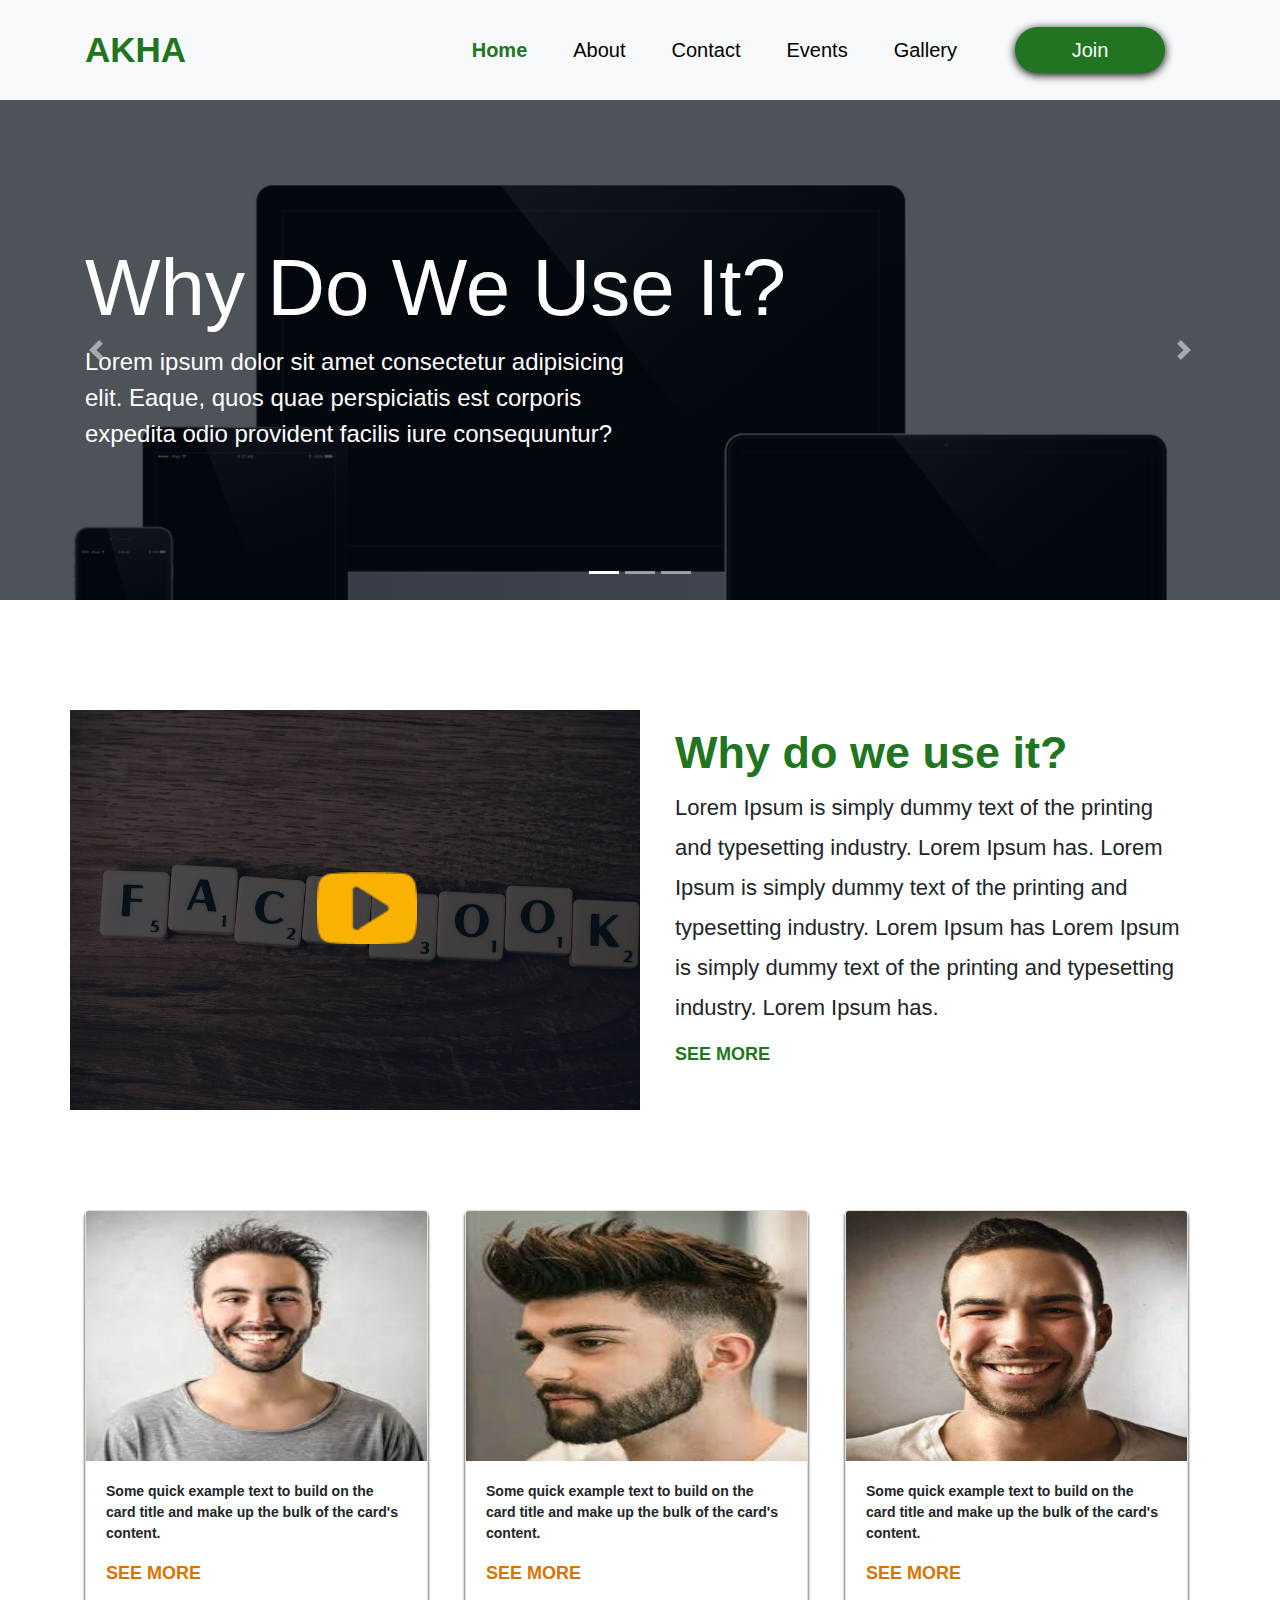
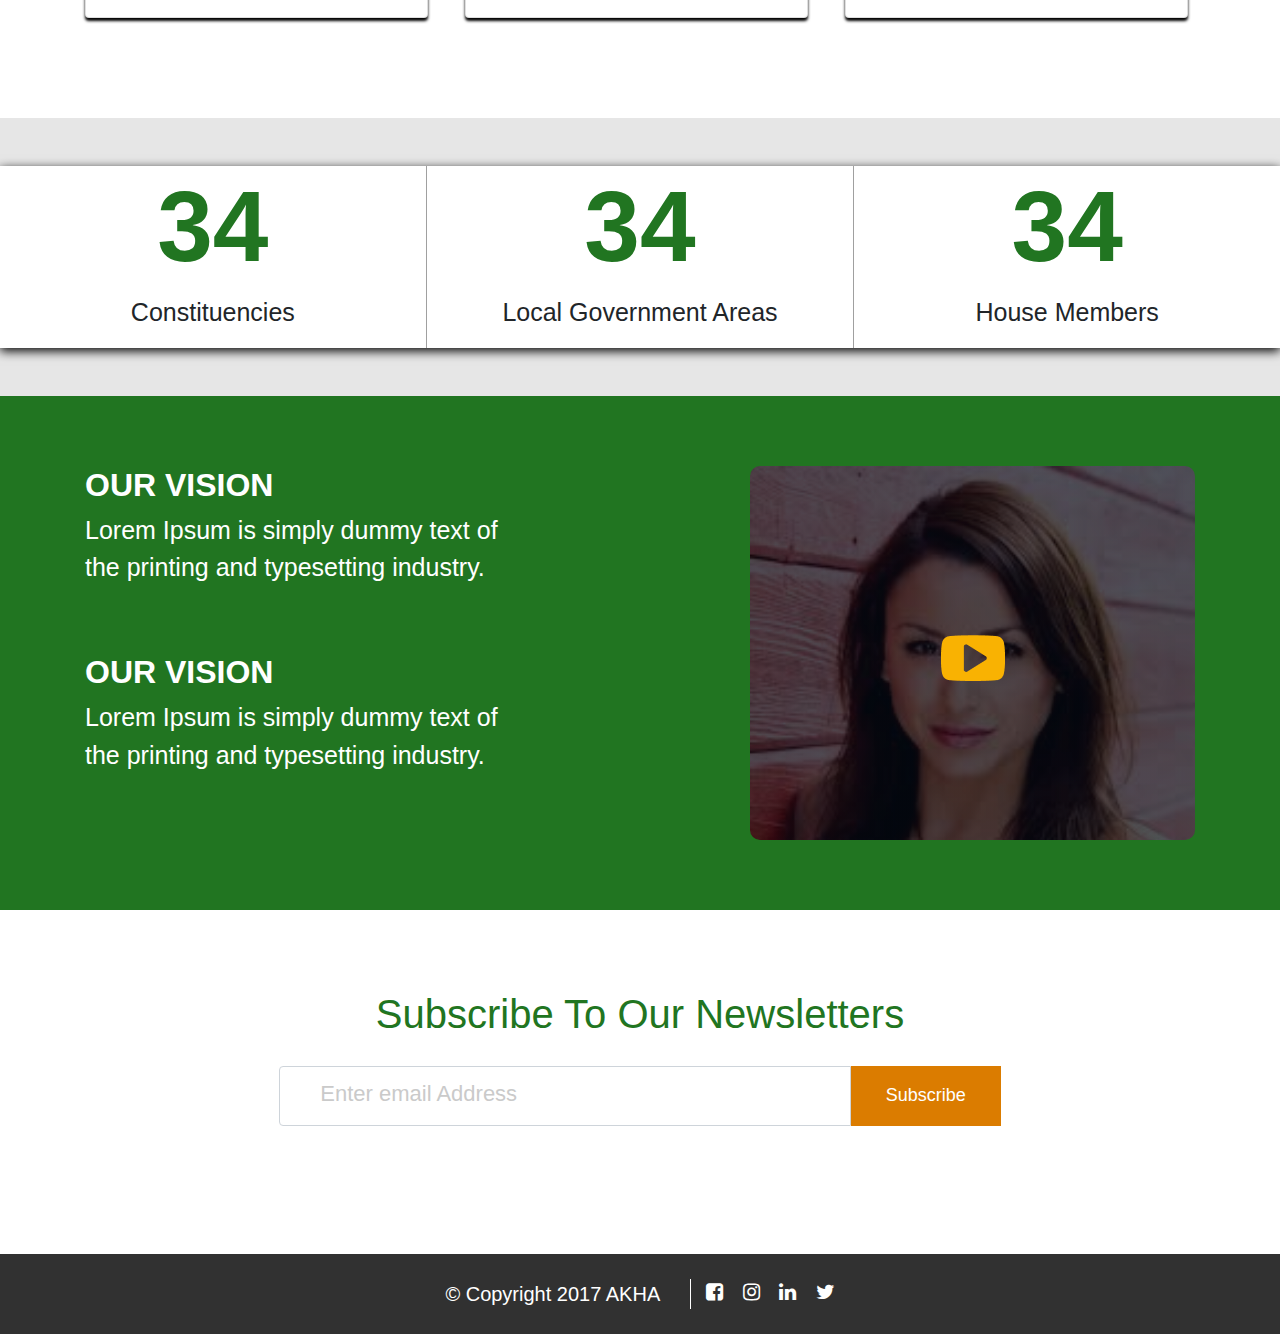
<file: Freedom/index.html>
<!DOCTYPE html>
<html lang="en">
<head>
    <meta charset="UTF-8">
    <meta name="viewport" content="width=device-width, initial-scale=1.0">
    <meta http-equiv="X-UA-Compatible" content="ie=edge">
    <title>bootstrap project</title>
    <link rel="stylesheet" href="css/style.css">
    <link rel="stylesheet" href="css/bootstrap.min.css">
    <link rel="stylesheet" href="https://maxcdn.bootstrapcdn.com/font-awesome/4.7.0/css/font-awesome.min.css">
    <link rel="stylesheet" href="https://maxcdn.bootstrapcdn.com/bootstrap/4.0.0-beta.2/css/bootstrap.min.css" integrity="sha384-PsH8R72JQ3SOdhVi3uxftmaW6Vc51MKb0q5P2rRUpPvrszuE4W1povHYgTpBfshb" crossorigin="anonymous">
</head>
<body>
    <section id="first-section">
        <nav class="navbar navbar-expand-lg navbar-light bg-light">
            <div class="container">
                <a class="navbar-brand logo" href="#">AKHA</a>
                <button class="navbar-toggler" type="button" data-toggle="collapse" data-target="#navbarSupportedContent" aria-controls="navbarSupportedContent" aria-expanded="false" aria-label="Toggle navigation">
                <span class="navbar-toggler-icon"></span>
                </button>
            
                <div class="collapse navbar-collapse" id="navbarSupportedContent">
                <ul class="navbar-nav ml-auto">
                    <li class="nav-item">
                    <a class="nav-link home-nav" href="#">Home <span class="sr-only">(current)</span></a>
                    </li>
                    <li class="nav-item">
                    <a class="nav-link hov" href="#">About</a>
                    </li>
                    <li class="nav-item">
                    <a class="nav-link hov" href="#">Contact</a>
                    </li>
                    <li class="nav-item">
                    <a class="nav-link hov" href="#">Events</a>
                    </li>
                    <li class="nav-item">
                    <a class="nav-link hov" href="#">Gallery</a>
                    </li>
                    <li class="nav-item">
                    <a class="nav-link text-white join-nav" href="#">Join</a>
                    </li>
                </ul>
                </div>
            </div>
        </nav>
        <div id="carouselExampleIndicators" class="carousel slide slide" data-ride="carousel">
        <ol class="carousel-indicators">
            <li data-target="#carouselExampleIndicators" data-slide-to="0" class="active"></li>
            <li data-target="#carouselExampleIndicators" data-slide-to="1"></li>
            <li data-target="#carouselExampleIndicators" data-slide-to="2"></li>
        </ol>
        <div class="carousel-inner">
            <div class="carousel-item active img-slide1">
                <div class="container">
                    <div class="row">
                        <div class="col-md-8">
                            <div class="ca-cap">
                                <h1>why do we use it?</h1>
                                <p>Lorem ipsum dolor sit amet consectetur adipisicing <br> elit. Eaque, quos quae perspiciatis est corporis <br> expedita odio provident facilis iure consequuntur?</p>
                            </div>
                        </div>
                        <div class="col-md-4">
                            
                        </div>
                    </div>
                </div>
            </div>
            <div class="carousel-item img-slide2">
                <div class="container">
                    <div class="row">
                        <div class="col-md-8">
                            <div class="ca-cap">
                                <h1>why do we use it?</h1>
                                <p>Lorem ipsum dolor sit amet consectetur adipisicing <br> elit. Eaque, quos quae perspiciatis est corporis <br> expedita odio provident facilis iure consequuntur?</p>
                            </div>
                        </div>
                        <div class="col-md-4">
                            
                        </div>
                    </div>
                </div>
            </div>
            <div class="carousel-item img-slide3">
                <div class="container">
                    <div class="row">
                        <div class="col-md-8">
                            <div class="ca-cap">
                                <h1>why do we use it?</h1>
                                <p>Lorem ipsum dolor sit amet consectetur adipisicing <br> elit. Eaque, quos quae perspiciatis est corporis <br> expedita odio provident facilis iure consequuntur?</p>
                            </div>
                        </div>
                        <div class="col-md-4">
                            
                        </div>
                    </div>
                </div>
            </div>
        </div>
        <a class="carousel-control-prev" href="#carouselExampleIndicators" role="button" data-slide="prev">
            <span class="carousel-control-prev-icon" aria-hidden="true"></span>
            <span class="sr-only">Previous</span>
        </a>
        <a class="carousel-control-next" href="#carouselExampleIndicators" role="button" data-slide="next">
            <span class="carousel-control-next-icon" aria-hidden="true"></span>
            <span class="sr-only">Next</span>
        </a>
    </div>
    </section>
    <section id="body-top">
        <div class="section1-cover">
            <section class="container con1">
                <div class="row why">
                    <div class="col-md-6 top-bg">
                        <img src="images/play.png" width="100px" alt="play icon" class="play-icon">
                    </div>
                    <div class="col-md-6 after-dot-text">
                        <h2 class="pt-3">Why do we use it?</h2>
                        <p>
                            Lorem Ipsum is simply dummy text of the 
                            printing and typesetting industry. Lorem 
                            Ipsum has. Lorem Ipsum is simply dummy text of the 
                            printing and typesetting industry. Lorem 
                            Ipsum has
                            Lorem Ipsum is simply dummy text of the 
                            printing and typesetting industry. Lorem 
                            Ipsum has.
                        </p>
                        <h6>see more</h6>
                    </div>
                </div>
                <div class="row second-con">
                    <div class="col-md-4">
                        <div class="card card-box-sha" style="width: 20rem;">
                            <img class="card-img-top" src="images/images.jpg" height="250px" alt="Card image cap">
                            <div class="card-body">
                                <p class="card-text">Some quick example text to build on the card title and make up the bulk of the card's content.</p>
                                <a href="#" class="see-more">see more</a>
                            </div>
                        </div>
                    </div>
                    <div class="col-md-4">
                        <div class="card card-box-sha" style="width: 20rem;">
                            <img class="card-img-top" src="images/haircut2.jpg" height="250px" alt="Card image cap">
                            <div class="card-body">
                            <p class="card-text">Some quick example text to build on the card title and make up the bulk of the card's content.</p>
                            <a href="#" class="see-more">see more</a>
                            </div>
                        </div>
                    </div>
                    <div class="col-md-4">
                        <div class="card card-box-sha" style="width: 20rem;">
                            <img class="card-img-top" src="images/testi-3.jpg" height="250px" alt="Card image cap">
                            <div class="card-body">
                            <p class="card-text">Some quick example text to build on the card title and make up the bulk of the card's content.</p>
                            <a href="#" class="see-more">see more</a>
                            </div>
                        </div> 
                    </div>
                </div>
            </section>
        </div>
    <section class="container-fluid mt-5 con2">
        <div class="row long-card mb-5">
            <div class="col-md-4 bord">
                <div class="first-short-card text-center">
                    <h1>34</h1>
                    <p>Constituencies</p>
                </div>
            </div>
            <div class="col-md-4">
                <div class="first-short-card text-center">
                    <h1>34</h1>
                    <p>Local Government Areas</p>
                </div>
            </div>
            <div class="col-md-4 bord3">
                <div class="first-short-card text-center">
                    <h1>34</h1>
                    <p>House Members</p>
                </div>
            </div>
        </div>
    </section>
    <section class="green-bg mt-5">
        <div class="container">
            <div class="row">
                <div class="col-md-7">
                    <div class="vision">
                        <h2>OUR VISION</h2>
                        <p>Lorem Ipsum is simply dummy text of <br> the 
                            printing and typesetting industry.
                        </p>
                    </div>
                    <div class="vision">
                        <h2>OUR VISION</h2>
                        <p>Lorem Ipsum is simply dummy text of <br> the 
                            printing and typesetting industry.
                        </p>
                    </div>
                </div>
                <div class="col-md-5">
                    <div class="white">
                        <img src="images/play.png" class="play-icon2" alt="">
                    </div>
                </div>
            </div>
        </div>
    </section>
        <section id="suscribe">
            <div class="container sub">
                <h2>subscribe to our newsletters</h2>
                <div class="pado">
                    <div class="input-group input-sub" >
                        <input type="text" class="form-control input-sub2" placeholder="Enter email Address" aria-label="Recipient's username" aria-describedby="basic-addon2">
                        <h3 class="input-group-addon h3-sub" id="basic-addon2">Subscribe</h3>
                    </div>
                </div>
            </div>
        </section>
    </section>
            <section id="footer">
                    <div class="footer">
                        <div class="text-footer">
                            <p>&copy Copyright 2017 AKHA</p>
                        </div>
                        <div class="styico">
                            <i style="" class="fa fa-facebook-square"></i>
                            <i style="" class="fa fa-instagram"></i>
                            <i style="" class="fa fa-linkedin"></i>
                            <i style="" class="fa fa-twitter"></i>
                        </div>
            </section>










    <script src="https://code.jquery.com/jquery-3.2.1.slim.min.js" integrity="sha384-KJ3o2DKtIkvYIK3UENzmM7KCkRr/rE9/Qpg6aAZGJwFDMVNA/GpGFF93hXpG5KkN" crossorigin="anonymous"></script>
    <script src="https://cdnjs.cloudflare.com/ajax/libs/popper.js/1.12.3/umd/popper.min.js" integrity="sha384-vFJXuSJphROIrBnz7yo7oB41mKfc8JzQZiCq4NCceLEaO4IHwicKwpJf9c9IpFgh" crossorigin="anonymous"></script>
    <script src="https://maxcdn.bootstrapcdn.com/bootstrap/4.0.0-beta.2/js/bootstrap.min.js" integrity="sha384-alpBpkh1PFOepccYVYDB4do5UnbKysX5WZXm3XxPqe5iKTfUKjNkCk9SaVuEZflJ" crossorigin="anonymous"></script>
</body>
</html>
</file>
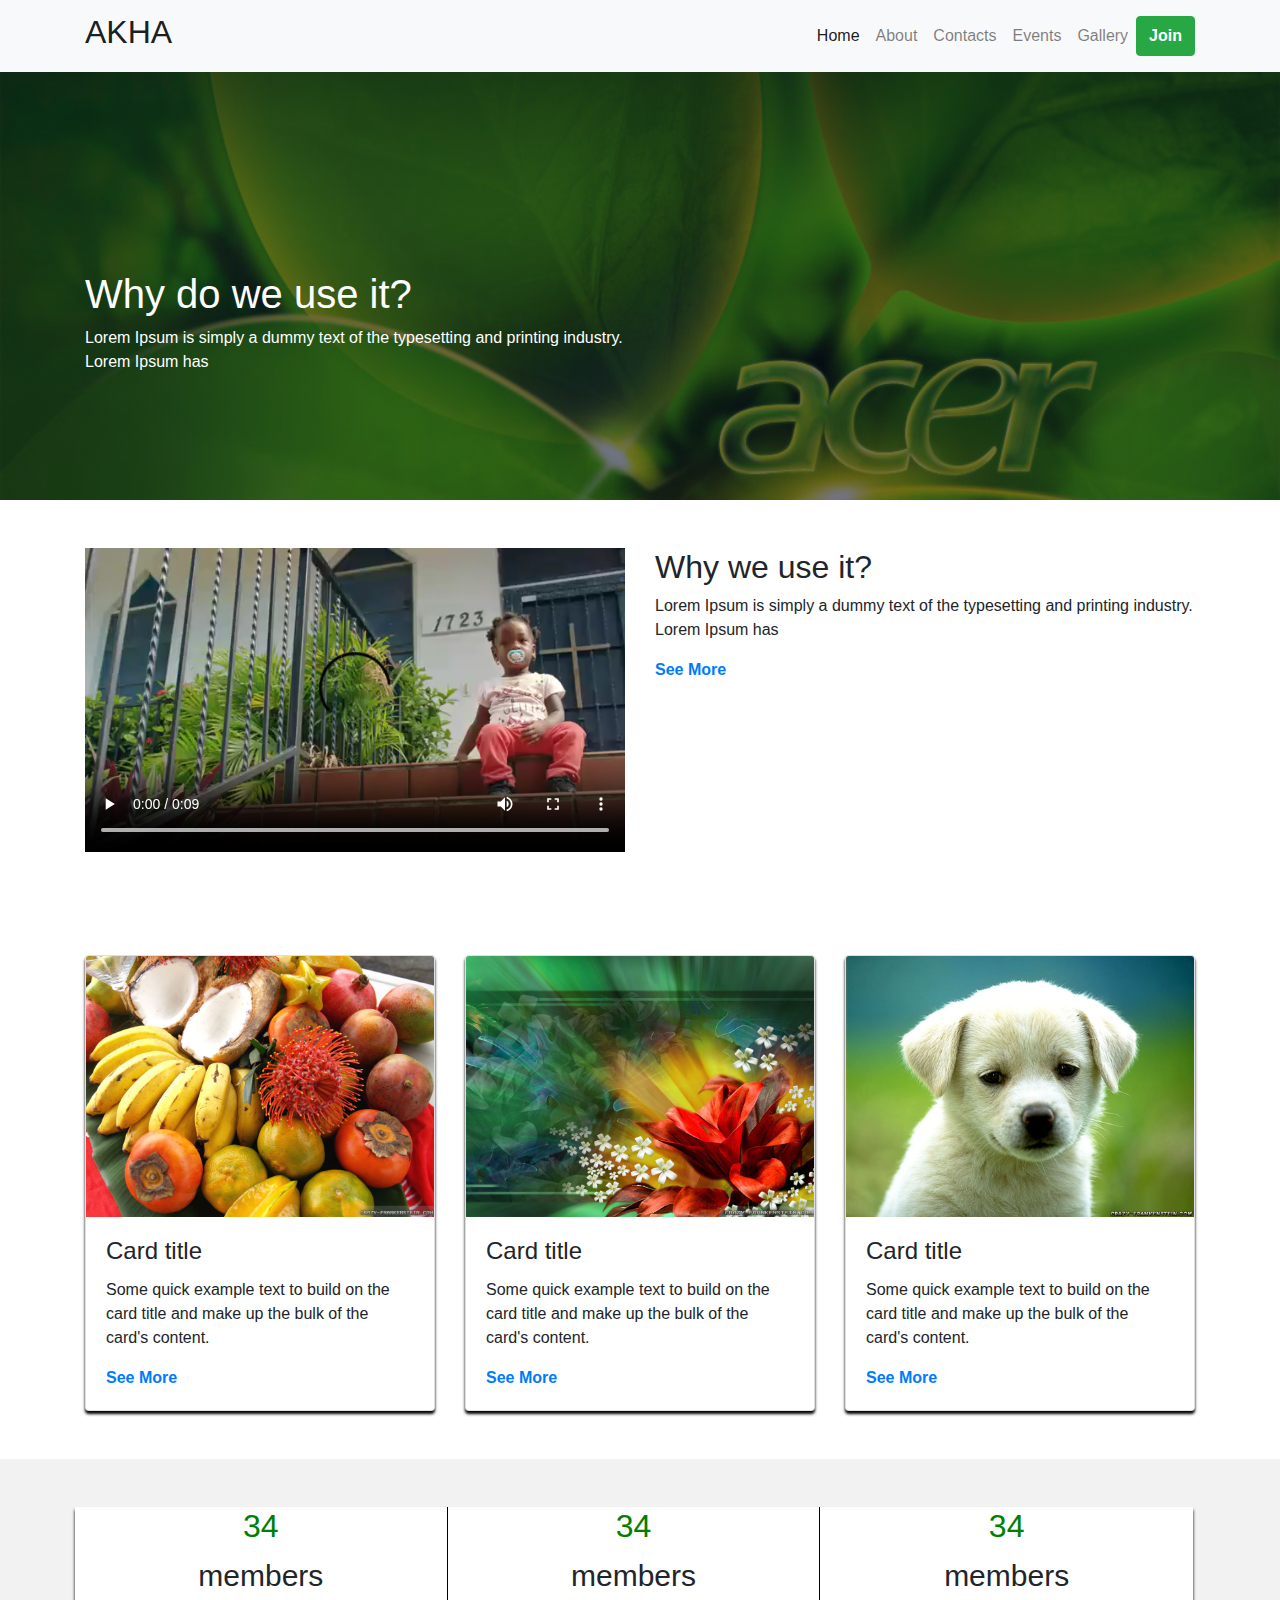
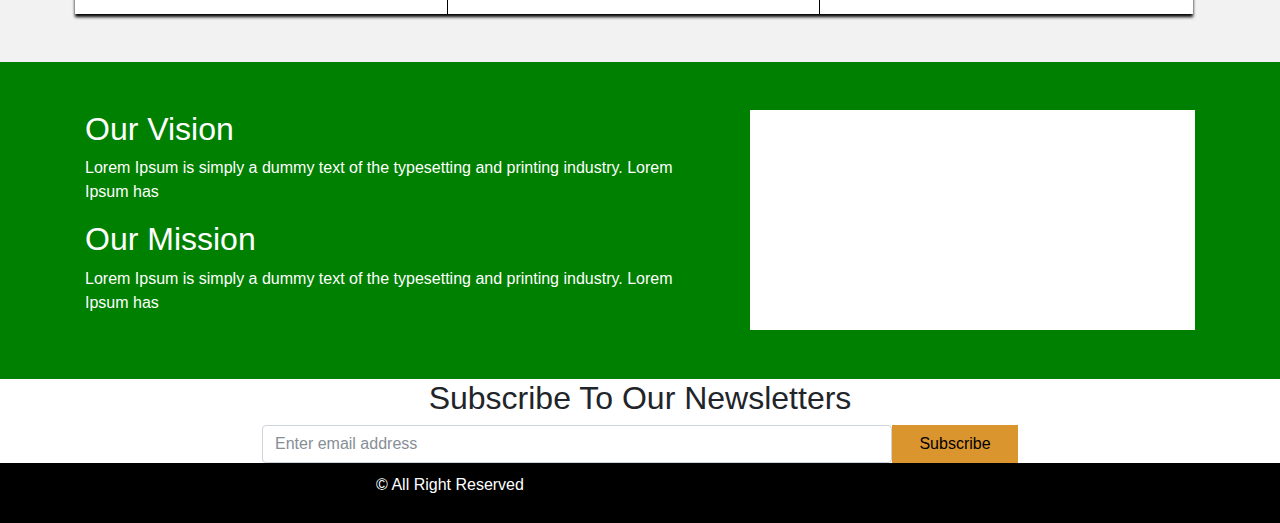
<file: Sunday Ekemini/index.html>
<!DOCTYPE html>
<html lang="en">
<head>
    <meta charset="UTF-8">
    <meta name="viewport" content="width=device-width, initial-scale=1.0">
    <meta http-equiv="X-UA-Compatible" content="ie=edge">
    <title>bootstrap task</title>
    <link rel="stylesheet" href="css/bootstrap.min.css">
    <link rel="stylesheet" href="css/style.css">
    <link rel="stylesheet" href="https://maxcdn.bootstrapcdn.com/bootstrap/4.0.0-beta.2/css/bootstrap.min.css" integrity="sha384-PsH8R72JQ3SOdhVi3uxftmaW6Vc51MKb0q5P2rRUpPvrszuE4W1povHYgTpBfshb" crossorigin="anonymous">
</head>
<body>
    <section id="header">
            <nav class="navbar navbar-expand-lg navbar-light bg-light">
              <div class="container">
                    <a class="navbar-brand" href="#"><h2>AKHA</h2></a>
                   
                    <button class="navbar-toggler" type="button" data-toggle="collapse" data-target="#navbarSupportedContent" aria-controls="navbarSupportedContent" aria-expanded="false" aria-label="Toggle navigation">
                        <span class="navbar-toggler-icon"></span>
                      </button>
                    <div class="collapse navbar-collapse" id="navbarSupportedContent">
                       <ul class="navbar-nav ml-auto">
                    
                        <li class="nav-item active">
                          <a class="nav-link" href="#">Home <span class="sr-only">(current)</span></a>
                        </li>
                        <li class="nav-item">
                          <a class="nav-link" href="#">About</a>
                        </li>
                        <li class="nav-item">
                          <a class="nav-link" href="#">Contacts</a>
                        </li>
                        <li class="nav-item">
                          <a class="nav-link" href="#">Events</a>
                        </li>
                         <li class="nav-item">
                           <a class="nav-link" href="#">Gallery</a>
                         </li>
                         <button type="button" class="btn btn-success"><b>Join</b></button>
                      </ul>
                    </div>
               </div>
              </nav>
              <div class="container">
                  <div class="row">
                      <div class="col-md-6 header-1">
                          <h1 class="text-white h1-header-text pt-5">Why do we use it?</h1>
                          <p>Lorem Ipsum is simply a dummy text of the typesetting and printing industry. Lorem Ipsum has</p>
                            
                      </div>
                    </div>
                  
      
              </div>  
    </section>
   
    <section id="features">
        <div class="container pt-5 pb-5">
          <div class="row">
              <div class="col-md-6">
                <div class="vid">
                  <video width="100%" controls autoplay>
                    <source src="video/cc.mp4" type="video/mp4"/>
                  </video>
                </div>
               </div>
              <div class="col-md-6">
                <div>
                  <h2 class=" h2-features">Why we use it?</h2>
                  <p>Lorem Ipsum is simply a dummy text of the typesetting and printing industry. Lorem Ipsum has</p>
                  <a class="link" href="#"><b>See More</b></a>
                  </div>
              </div>
         </div>
        </div>
    </section>
    <section id="about">
      <div class="container  pt-5 pb-5">
        <div class="row">
          <div class="col-md-4">
              <div class="card im" style="width: 20rem;">
                  <img class="card-img-top" src="ff.jpg" alt="Card image cap">
                  <div class="card-body">
                    <h4 class="card-title">Card title</h4>
                    <p class="card-text">Some quick example text to build on the card title and make up the bulk of the card's content.</p>
                    <a class="link" href="#"><b>See More</b></a>
              </div>
          </div>
          </div>
            
            
          <div class="col-md-4">
              <div class="card im" style="width: 20rem;">
                  <img class="card-img-top" src="gg.jpg" alt="Card image cap">
                  <div class="card-body">
                    <h4 class="card-title">Card title</h4>
                    <p class="card-text">Some quick example text to build on the card title and make up the bulk of the card's content.</p>
                    <a class="link" href="#"><b>See More</b></a>
              </div>
              </div>
          </div>
          <div class="col-md-4">
              <div class="card im" style="width: 20rem;">
                  <img class="card-img-top" src="hh.jpg" alt="Card image cap">
                  <div class="card-body">
                    <h4 class="card-title">Card title</h4>
                    <p class="card-text">Some quick example text to build on the card title and make up the bulk of the card's content.</p>
                    <a class="link" href="#"><b>See More</b></a>
              </div>
          </div>
       </div>
       </div>
       </div>
     </section>
     <section id="member">
       <!-- <div class="box"> -->
      <div class="container num pt-5 pb-5">
          <div class="row box ">
              <div class="col-md-4 box1">
                 <span><h2 style="color:green">34</h2></span> 
                    <p class="text-center p-features">members</p>
             </div>
              <div class="col-md-4 box2">
                <span><h2 style="color:green">34</h2></span>
                <p class="text-center p-features">members</p>
            </div>
              <div class="col-md-4">
                <span><h2 style="color:green">34</h2></span>
                <p class="text-center p-features">members</p>
             </div>
          </div>
        </div>
    </div>
  </section>
  <section id="members">
    <div class="container pt-5 pb-5">
      <div class="row">
         
          <div class="col-md-7">
              <h2 class=" h2-features">Our Vision</h2>
              <p>Lorem Ipsum is simply a dummy text of the typesetting and printing industry. Lorem Ipsum has</p>
              <h2 class=" h2-features">Our Mission</h2>
              <p>Lorem Ipsum is simply a dummy text of the typesetting and printing industry. Lorem Ipsum has</p>
          </div>
          <div class="col-md-5">
              <div class="empty col-12 text-center"></div>
          </div>
     </div>
    </div>
</section>
<section>
  <div class="container text-center">
    <div class="container-fluid">
      <h2>Subscribe To Our Newsletters</h2>
        <form class="form-inline form m-auto">
            <input class="form-control col-md-10" type="search" placeholder="Enter email address" aria-label="Search">
            <button class="btn botn col-md-2" type="submit">Subscribe</button>
        </form>
    </div>
  </div>
</section>
<section id="footer">
    <div class="container text-center">
        <div class="row">
            <div class="col-md-8">
                <p>&copy All Right Reserved</p>
            </div>
            <div class="col-md-4">

            </div>
        </div>

    </div>
</section>
</body>
</html>
</file>
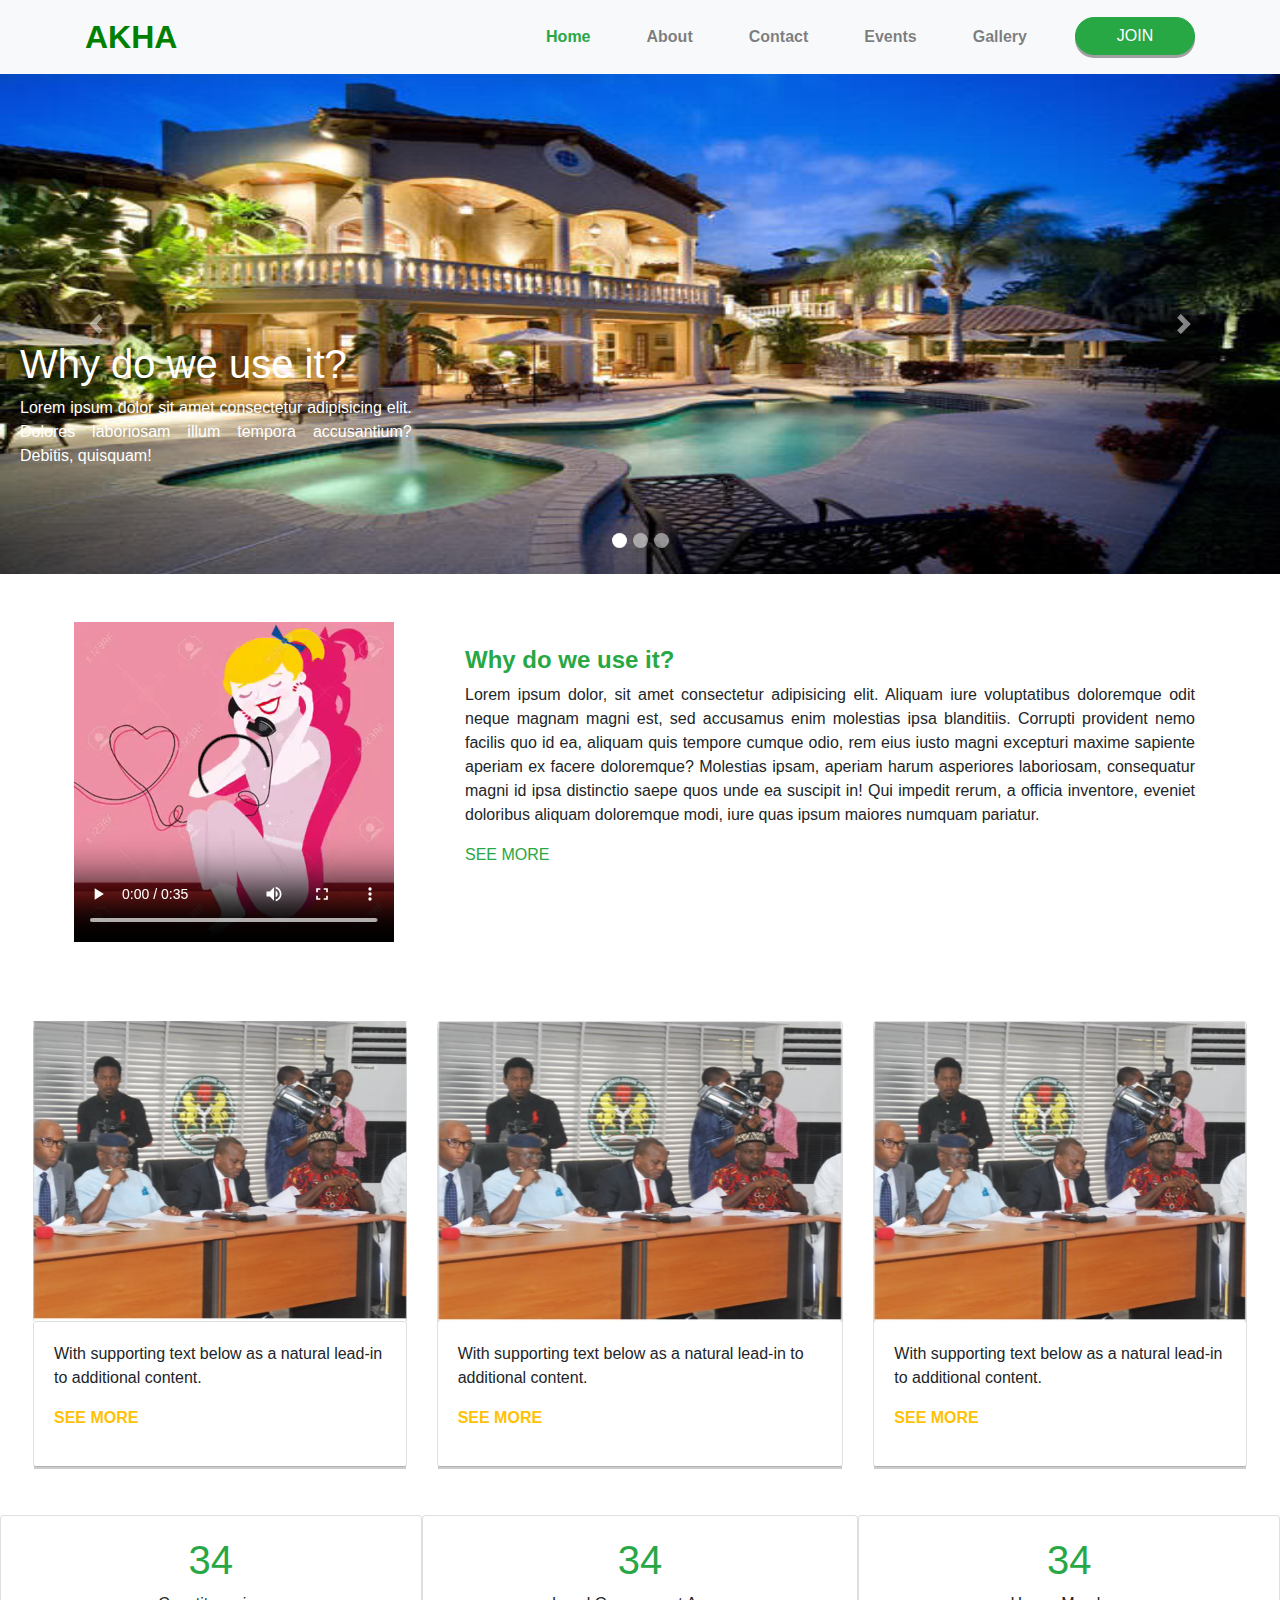
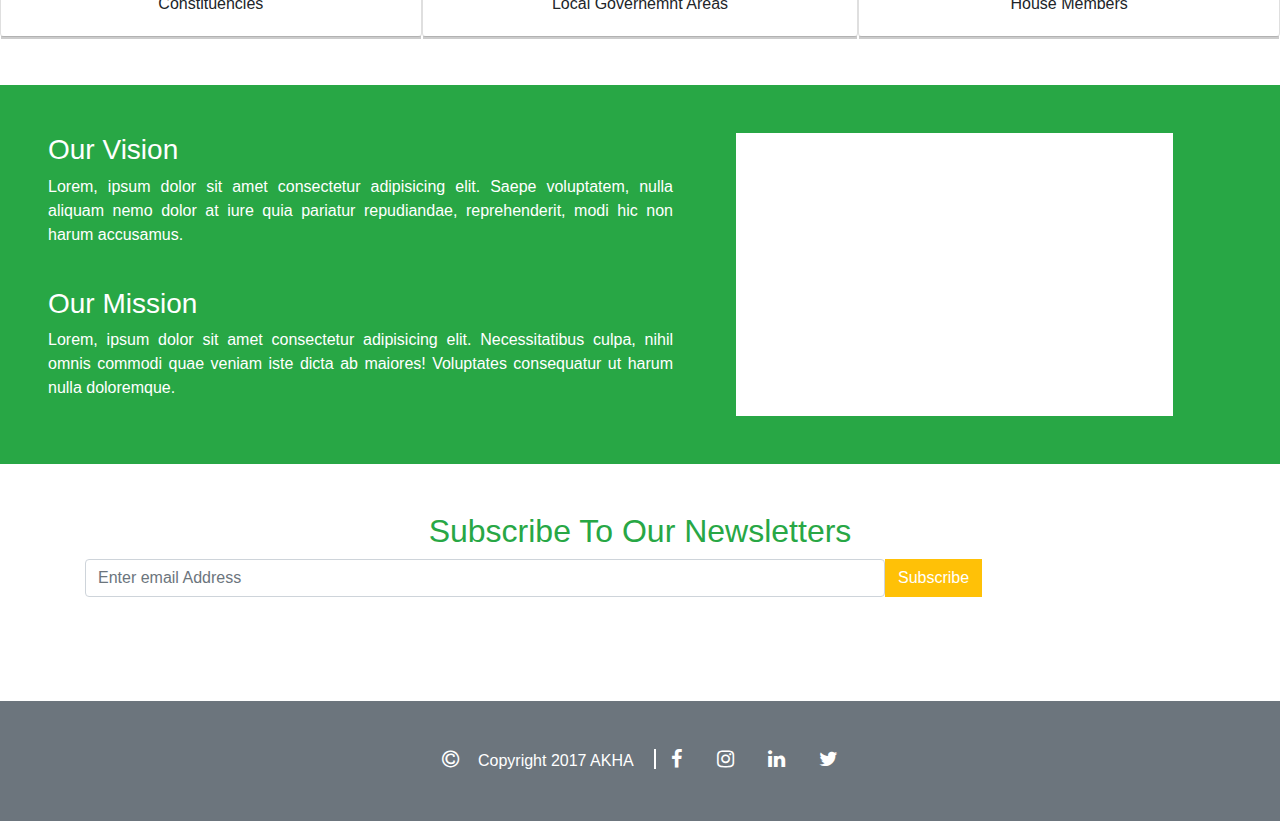
<file: EVIDENCE EKANEM/ASSIGNMENT.html>
<!DOCTYPE html>
<html lang="en">
<head>
        <meta charset="utf-8">
        <meta http-equiv="X-UA-Compatible" content="IE=edge">
        <title>document</title>
        <meta data-react-helmet="true" name="description" content="OLX has 1000's ads available in Nigeria of goods for sale from cars,
         furniture, electronics to jobs and services listings. Buy or sell something today!">
        <meta name="viewport" content="width=device-width, initial-scale=1">
        <link rel="stylesheet" href="https://maxcdn.bootstrapcdn.com/bootstrap/4.0.0/css/bootstrap.min.css" integrity="sha384-Gn5384xqQ1aoWXA+058RXPxPg6fy4IWvTNh0E263XmFcJlSAwiGgFAW/dAiS6JXm" crossorigin="anonymous">
        <link rel="stylesheet" href="https://cdnjs.cloudflare.com/ajax/libs/font-awesome/4.7.0/css/font-awesome.min.css">
        <link rel="stylesheet" href="assignment.css">
</head>
<body>

<section id="header">
<nav class="navbar navbar-expand-lg navbar-light bg-light text-dark">
        <div class="container">
        <a class="navbar-brand navscar font-weight-bold" href="#">AKHA</a>
        <button class="navbar-toggler" type="button" data-toggle="collapse" data-target="#navbarNav" aria-controls="navbarNav" aria-expanded="false" aria-label="Toggle navigation">
                <span class="navbar-toggler-icon"></span>
        </button>
        <div class="collapse navbar-collapse font-weight-bold" id="navbarNav">
                <ul class="navbar-nav ml-auto">
                <li class="nav-item">
                <a class="nav-link pr-5 text-success" href="#">Home <span class="sr-only">(current)</span></a>
                </li>
                <li class="nav-item">
                <a class="nav-link pr-5" href="#">About</a>
                </li>
                <li class="nav-item">
                <a class="nav-link pr-5" href="#">Contact</a>
                </li>
                <li class="nav-item">
                <a class="nav-link pr-5" href="#">Events</a>
                </li>
                <li class="nav-item">
                <a class="nav-link pr-5" href="#">Gallery</a>
                </li>
                <li class="nav-item">
                <button class="btn btn-success navbar-btn edit">Join</button>
                </li>
                </ul>
        </div>
        </div>
</nav>
</section>

<section>
<div id="carouselExampleIndicators" class="carousel slide" data-ride="carousel">
        <ol class="carousel-indicators">
                <li data-target="#carouselExampleIndicators" data-slide-to="0" class="active"></li>
                <li data-target="#carouselExampleIndicators" data-slide-to="1"></li>
                <li data-target="#carouselExampleIndicators" data-slide-to="2"></li>
        </ol>
        <div class="carousel-inner">
                <div class="carousel-item active">
                <img class="d-block w-100" src="a1.jpg" alt="First slide">
                <div class="carousel-caption col-lg-4 m-5">
                        <h1>Why do we use it?</h1>
                        <p>Lorem ipsum dolor sit amet consectetur adipisicing elit. Dolores laboriosam illum tempora accusantium? Debitis, quisquam!</p>
                </div>
                </div>
                <div class="carousel-item">
                <img class="d-block w-100" src="a2.jpg" alt="Second slide">
                <div class="carousel-caption col-lg-4 m-5">
                        <h1>Why do we use it?</h1>
                        <p>Lorem ipsum dolor sit amet consectetur adipisicing elit. Dolores laboriosam illum tempora accusantium? Debitis, quisquam!</p>
                </div>
                </div>
                <div class="carousel-item">
                <img class="d-block w-100" src="a3.jpg" alt="Third slide">
                <div class="carousel-caption col-lg-4 m-5">
                        <h1>Why do we use it?</h1>
                        <p>Lorem ipsum dolor sit amet consectetur adipisicing elit. Dolores laboriosam illum tempora accusantium? Debitis, quisquam!</p>
                </div>
                </div>
        </div>
        <a class="carousel-control-prev" href="#carouselExampleIndicators" role="button" data-slide="prev">
                <span class="carousel-control-prev-icon" aria-hidden="true"></span>
                <span class="sr-only">Previous</span>
        </a>
        <a class="carousel-control-next" href="#carouselExampleIndicators" role="button" data-slide="next">
                <span class="carousel-control-next-icon" aria-hidden="true"></span>
                <span class="sr-only">Next</span>
        </a>
</div>   
</section>
        
<section>
<div class="container pt-5 pb-5 mb-4">
<div class="row">
        <div class="col-lg-4 pl-1">
                <video class="video-fluid z-depth-1 fire" loop controls>
                        <source src="video.mp4" type="video/mp4" />
                </video>
        </div>
        <div class="col-sm-8 pt-4 pb-3 cool">
                <h4 class="text-success font-weight-bold">Why do we use it?</h4>
                <p class="text-justify">Lorem ipsum dolor, sit amet consectetur adipisicing elit. Aliquam iure voluptatibus doloremque odit neque magnam magni est, sed accusamus enim molestias ipsa blanditiis. Corrupti provident nemo facilis quo id ea, aliquam quis tempore cumque odio, rem eius iusto magni excepturi maxime sapiente aperiam ex facere doloremque? Molestias ipsam, aperiam harum asperiores laboriosam, consequatur magni id ipsa distinctio saepe quos unde ea suscipit in! Qui impedit rerum, a officia inventore, eveniet doloribus aliquam doloremque modi, iure quas ipsum maiores numquam pariatur.</p>
                <p class="text-success">SEE MORE</p>
        </div>
</div>
</div>
</section>

<section>
        <div class="row">
                <div class="col-sm-4 pl-5">
                        <img src="capture.JPG" alt="" style="height:300px;width:100%;">
                        <div class="card">
                        <div class="card-body">
                        <p class="card-text">With supporting text below as a natural lead-in to additional content.</p>
                        <p class="text-warning font-weight-bold">SEE MORE</p>
                        </div>
                        </div>
                </div>
                <div class="col-sm-4">
                        <div class="card">
                        <img src="capture.JPG" alt="" style="height:300px;width:100%;">
                        <div class="card-body">
                        <p class="card-text">With supporting text below as a natural lead-in to additional content.</p>
                        <p class="text-warning font-weight-bold">SEE MORE</p>
                        </div>
                        </div>
                </div>
                <div class="col-sm-4  pr-5">
                        <div class="card">
                        <img src="capture.JPG" alt="" style="height:300px;width:100%;">
                        <div class="card-body">
                        <p class="card-text">With supporting text below as a natural lead-in to additional content.</p>
                        <p class="text-warning font-weight-bold">SEE MORE</p>
                        </div>
                        </div>
                </div>
        </div>  
</section>

<section>
<div class="row  mt-5">
        <div class="col-sm-4 pr-0 mr-0">
                <div class="card">
                <div class="card-body text-center">
                <h1 class="text-success text-center">34</h1>
                <p class="card-text">Constituencies</p>
                </div>
                </div>
        </div>
        <div class="col-sm-4  pr-0 pl-0 mr-0 ml-0">
                <div class="card">
                <div class="card-body text-center">
                <h1 class="text-success ">34</h1>
                <p class="card-text">Local Governemnt Areas</p>
                </div>
                </div>
        </div>
        <div class="col-sm-4  pl-0">
                <div class="card">
                <div class="card-body text-center">
                <h1 class="text-success">34</h1>
                <p class="card-text">House Members</p>
                </div>
                </div>
        </div>
</div>     
</section>

<section>
<div class="row bg-success pt-5 pb-5 mt-5">
        <div class="col-sm-6 ml-5 mr-5 text-white">
                <h3>Our Vision</h3>
                <p class="text-justify">Lorem, ipsum dolor sit amet consectetur adipisicing elit. Saepe voluptatem, nulla aliquam nemo dolor at iure quia pariatur repudiandae, reprehenderit, modi hic non harum accusamus.</p>
                <h3 class="pt-4">Our Mission</h3>
                <p class="text-justify">Lorem, ipsum dolor sit amet consectetur adipisicing elit. Necessitatibus culpa, nihil omnis commodi quae veniam iste dicta ab maiores! Voluptates consequatur ut harum nulla doloremque.</p>           
        
        </div>
        <div class="col-sm-4 bg-white pr-5"></div>
</div>
</section>

<section>
        <div class="container pt-5 pb-5">
                <h2 class="text-center text-success">Subscribe To Our Newsletters</h2>
                <form class="form-inline">
                <div class="form-group mb-2">
                        <input type="email" class="form-control form-control jeez" id="exampleInputEmail1" aria-describedby="emailHelp" placeholder="Enter email Address">
                        <button type="submit" class="btn btn-warning text-white">Subscribe</button>
                </div>
                </form>
        </div>
</section>

<section>
        <div class="container-inline bg-secondary text-white text-center move pt-5 mt-5 pb-5">
                <div>
                        <a href="#" class="fa fa-copyright"></a>
                        <a class="pr-3">Copyright 2017 AKHA</a>
                        <a href="https://www.facebook.com/evidence.ekanem.75" class="fa fa-facebook"></a>
                        <a href="https://www.instagram.com/p/Bm1mJHQFHzy/?utm_source=ig_share_sheet&igshid=neexu9q3zqb2" class="fa fa-instagram"></a>
                        <a href="https://www.linkedin.com/in/evidence-ekanem-125b37155" class="fa fa-linkedin"></a>
                        <a href="https://twitter.com/EkanemEvidence?=09" class="fa fa-twitter"></a>
                </div>
        </div>
</section>

<script src="https://code.jquery.com/jquery-3.2.1.slim.min.js" integrity="sha384-KJ3o2DKtIkvYIK3UENzmM7KCkRr/rE9/Qpg6aAZGJwFDMVNA/GpGFF93hXpG5KkN" crossorigin="anonymous"></script>
<script src="https://cdnjs.cloudflare.com/ajax/libs/popper.js/1.12.9/umd/popper.min.js" integrity="sha384-ApNbgh9B+Y1QKtv3Rn7W3mgPxhU9K/ScQsAP7hUibX39j7fakFPskvXusvfa0b4Q" crossorigin="anonymous"></script>
<script src="https://maxcdn.bootstrapcdn.com/bootstrap/4.0.0/js/bootstrap.min.js" integrity="sha384-JZR6Spejh4U02d8jOt6vLEHfe/JQGiRRSQQxSfFWpi1MquVdAyjUar5+76PVCmYl" crossorigin="anonymous"></script>
</body>
</html>
</file>
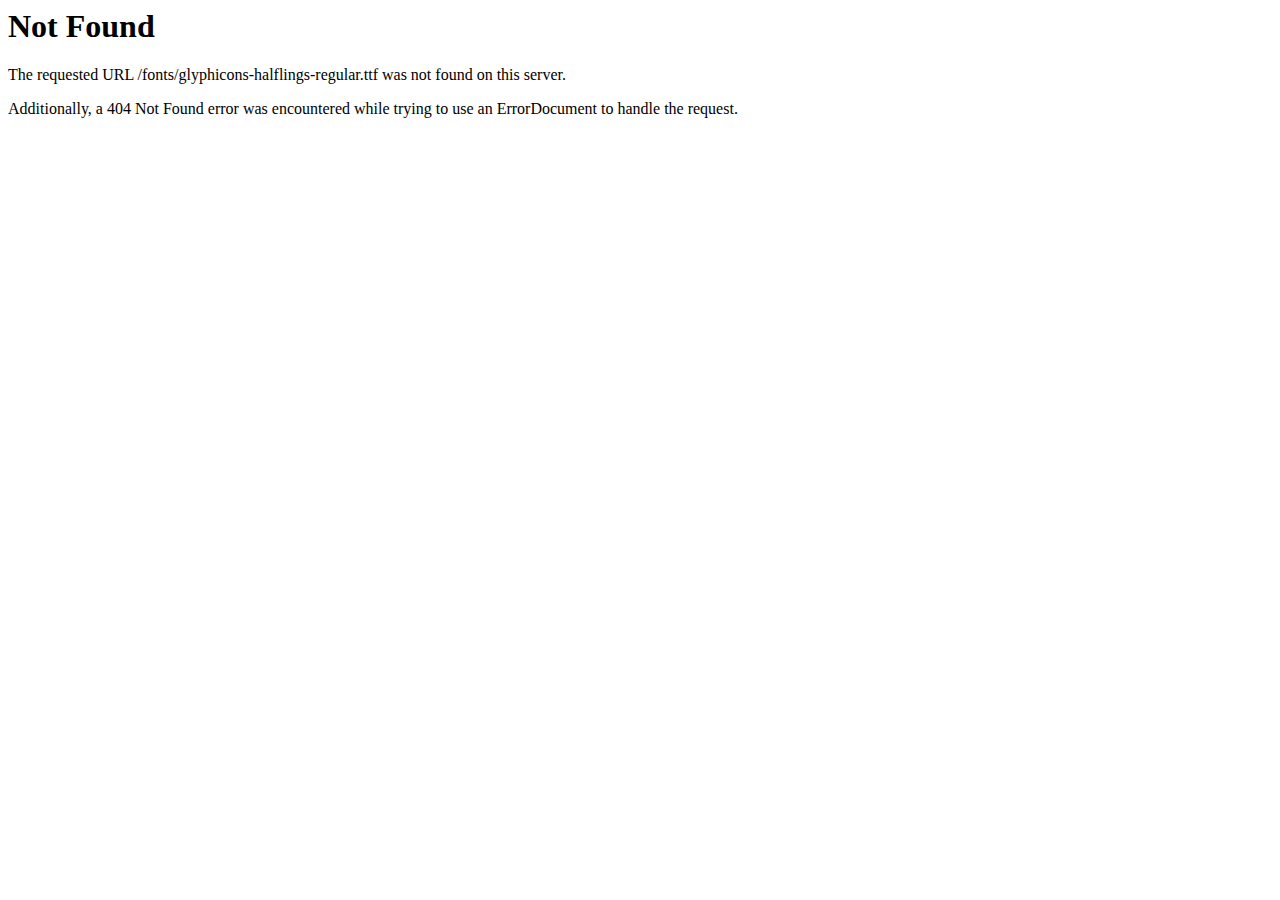
<file: Chima Prosper/fonts/glyphicons-halflings-regular-2.html>
<!DOCTYPE HTML PUBLIC "-//IETF//DTD HTML 2.0//EN">
<html><head>
<title>404 Not Found</title>
</head><body>
<h1>Not Found</h1>
<p>The requested URL /fonts/glyphicons-halflings-regular.ttf was not found on this server.</p>
<p>Additionally, a 404 Not Found
error was encountered while trying to use an ErrorDocument to handle the request.</p>
</body></html>
</file>
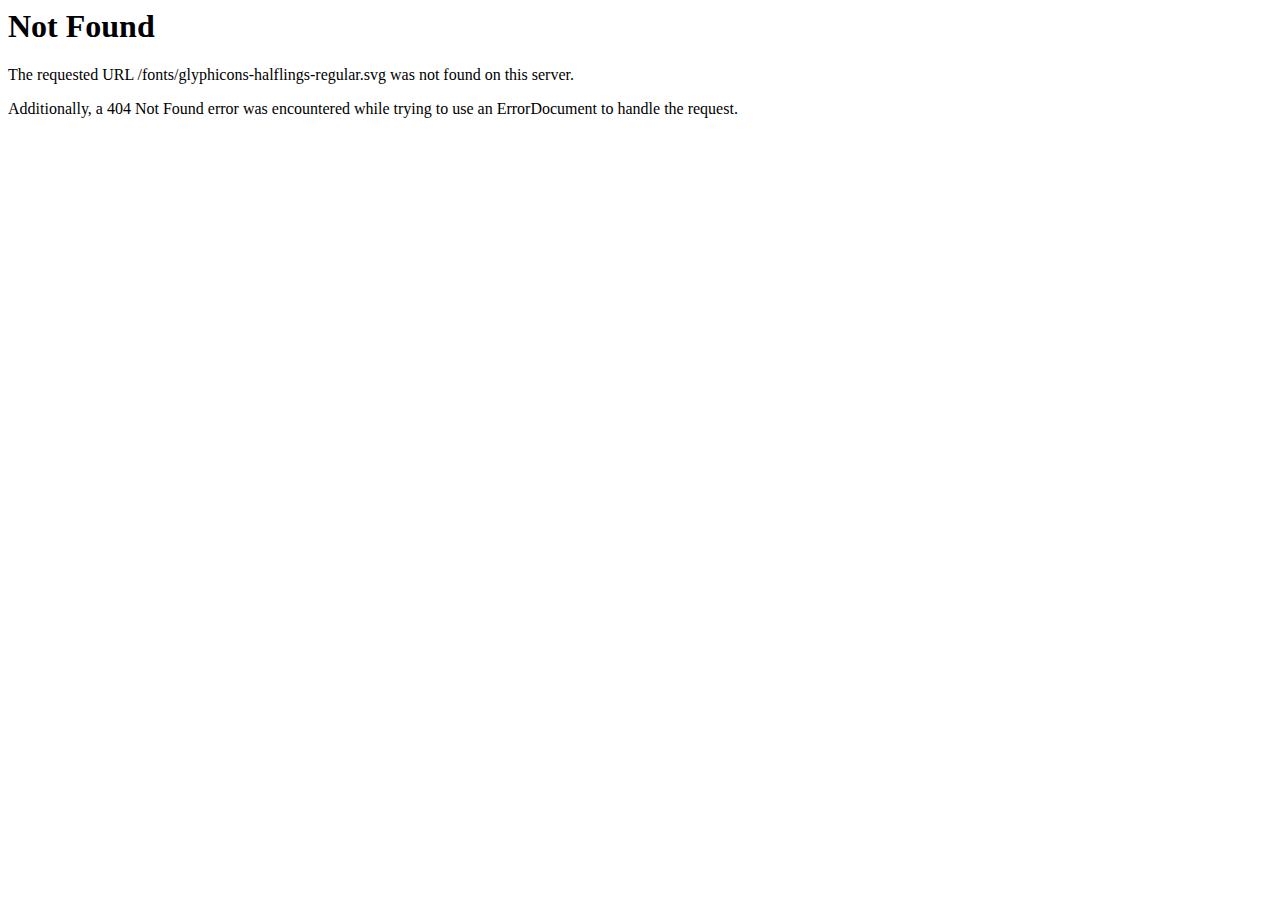
<file: Chima Prosper/fonts/glyphicons-halflings-regular-3.html>
<!DOCTYPE HTML PUBLIC "-//IETF//DTD HTML 2.0//EN">
<html><head>
<title>404 Not Found</title>
</head><body>
<h1>Not Found</h1>
<p>The requested URL /fonts/glyphicons-halflings-regular.svg was not found on this server.</p>
<p>Additionally, a 404 Not Found
error was encountered while trying to use an ErrorDocument to handle the request.</p>
</body></html>
</file>
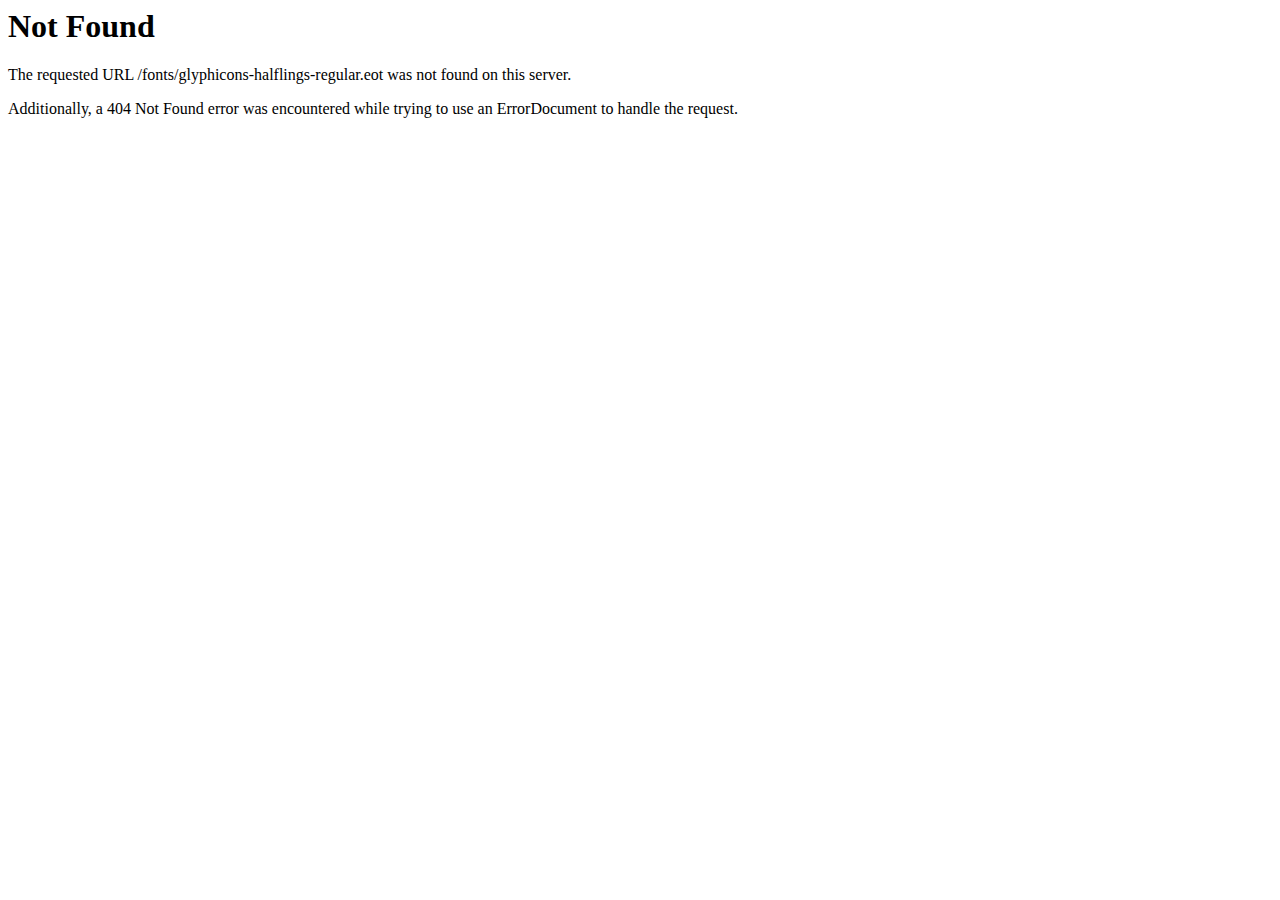
<file: Chima Prosper/fonts/glyphicons-halflings-regular.html>
<!DOCTYPE HTML PUBLIC "-//IETF//DTD HTML 2.0//EN">
<html><head>
<title>404 Not Found</title>
</head><body>
<h1>Not Found</h1>
<p>The requested URL /fonts/glyphicons-halflings-regular.eot was not found on this server.</p>
<p>Additionally, a 404 Not Found
error was encountered while trying to use an ErrorDocument to handle the request.</p>
</body></html>
</file>
<file: andikan/css/index.css>
a.navbar-brand{
  color: #1fda1f !important;
  font-weight: 600;
  font-size: 28px;
}
.round{
  border-radius: 30px;
}
.carousel-inner img {
  width: 100%;
  height: 100%;
}
.carousel-indicators{
  bottom: -50px;
  z-index: 3;
}

.carousel-indicators  li{
  border-radius: 50%;
  width: 15px;
  height: 15px;
  background-color: lightgray;
}
.carousel-indicators .active{
  background-color: rgb(168, 168, 168);
}
#span{
  color: #555;
  background-image:url("data:image/svg+xml;charset=utf8,%3Csvg viewBox='0 0 30 30' xmlns='http://www.w3.org/2000/svg'%3E%3Cpath stroke='rgba(0, 0, 0, 0.5)' stroke-width='2' stroke-linecap='round' stroke-miterlimit='10' d='M4 7h22M4 15h22M4 23h22'/%3E%3C/svg%3E");
}
.span1{
  height: 200px;
}
form button{
  background-color: #fd9438;
  color: #fff;
}
footer{
  background-color: grey;
}
#bord{
  box-shadow: 0 2px 2px #b1b0b0;
}
</file>
<file: Emmanuel Michael/css/ak style.css>
body {
    background-color: gray;
}
#imagess {
    background: #fff
}
.navbar-b {
    font-weight: bold;
    font-size: 27px;
}
.btn-join {
    border-radius: 30px !important;
    padding: 5px 35px !important;
    text-transform: uppercase;
}
.nav-link {
    margin: 5px;
}
.card-img {
    height: 300px !important;
}
.cover-text {
    position: absolute;
    z-index: 10;
    bottom: 40%;
    left: 6%;
    color: #fff;
    width: 350px;
}
.p-head {
    font-size: 12px;
}
.carousel-item {
    height: 500px;
}
.carousel-indicators li {
    position: absolute;
    width:10px !important;
    height: 10px !important;
    border-radius: 5px;
    z-index: 15;
    margin-right: 10px !important;
    bottom: -60px;
    cursor: pointer;
    border: none;
    background-color: gray !important;
}
.carousel-indicators .active {
    background-color: lightgray !important;
}
#why {
    background: #fff;
    padding-top: 25px;
}
#footer {
    background: black;
    padding: 10px;
    justify-content: center;
}
.vl {
    border-left: 2px solid #fff;
    height: 30px;
}
.icons {
    font-size: 13px;
}
.a-text {
    font-size: 13px;
    font-weight: bold !important;
}
</file>
<file: ENOBONG AUGUSTINE/css/style.css>
body {
    font-family: 'Trebuchet MS', 'Lucida Sans Unicode', 'Lucida Grande', 'Lucida Sans', Arial, sans-serif !important;
}

.navbar-brand {
    font-size: 50px !important;
    color: #060 !important;
    margin-left: 50px;
}

.btn-join {
    border-radius: 3em !important;
    margin-left: 50px;
    margin-right: 50px;
    padding: 0.5em 3em !important;
    color: #fff;
    font-size: 1.5em !important;
    background-color: #060;
}

.nav-link {
    margin-left: 40px;
}

.navbar {
    font-weight: bold;
}

.carousel-caption {
    position: absolute;
    left: 75% !important;
    bottom: 20px;
    right: 2% !important;
    z-index: 10;
    padding-top: 20px;
    padding-bottom: 20px;
    color: #fff;
    text-align: center;
}

.img {
    vertical-align: middle;
    border-style: none;
    height: 500px;
}

.caro-circle {
    border-radius: 50%;
    height: 15px !important;
    width: 15px !important;
}

.caption {
    position: absolute;
    top: 10%;
    z-index: 5;
    text-align: center;
    right: 55% !important;
    left: 10% !important;
    font-size: 1.5em;
}

.video {
    margin: 0em 1.5em !important;
}

.vid {
    width: 400px;
    height: 225px;
}

.cardimg {
    height: 20em;
}

.shadow {
    box-shadow: 0 10px 16px 0 rgba(0, 0, 0, 0.2), 0 6px 20px 0 rgba(0, 0, 0, 0.19) !important;
}

.card {
    height: 30em;
}

.greybg {
    background-color: #f3f3f3;
    width: 99.4%;
}

.row {
    margin: 0px !important;
    padding: 0px !important;
}

.col-md-4 {
    padding: 0px !important;
}

.card:hover {
    box-shadow: 0 10px 16px 0 rgba(0, 0, 0, 0.2), 0 6px 20px 0 rgba(0, 0, 0, 0.19) !important;
}
.n-lg {
    color: #060;
    font-size: 5em;
}
#statement{
    background-color: #060;
}
#rotate3D {
    width: 25em;
    height: 25em;
    color: #060;
    position: relative;
    font-weight: bold;
    font-size: 15px;
    margin: 5em 0em 5em 11em !important;
    float: left !important;
    /* margin-right: 50px; */
    /* border-radius: 0.5em; */
    border: 1px solid #000000;
    background: #fff;
    padding: 10px;
}
.copyright {
   border-right:  1px solid white;
}
</file>
<file: ENOBONG OKPONGETE/css/style.css>
#header {
    width: 100%;
    height: 100%;
}

.nav-link {
    font-family: cambria;
    font-size: 20px;
    font-weight: 800;
    text-transform: capitalize;
    margin-left: 30px;
}

.btn-more {
    border-radius: 100px !important;
    color: white !important;
    font-weight: 600 !important;
}

.navbar-brand {
    font-size: 70px;
    font-weight: 600;
}

.h5-header-text {
    font-family: 'Segoe UI', Tahoma, Geneva, Verdana, sans-serif;
    font-size: 30px;
    font-weight: 500;
    padding-top: 50px;
}

.carou {
    border-radius: 50%;
    height: 15px !important;
    width: 15px !important;
}

#features {
    height: 400px;
}

.card-link {
    color: orange;
    font-weight: 500;
}

.shadow {
    box-shadow: 0px 1px 3px #838383;
}

#reps {
    background-color: #f2f2f2;
    align-items: center;
    height: 300px;
}

.card-rep {
    font-weight: 1000;
    color: #219652;
}

#vision {
    background-color: #219652;
}

.text {
    padding: 20px 20px;
    font-size: 20px;
    font-weight: 800;
}

.border {
    height: 300px;
    background-color: #fff;
}

.border-footer {
    border-right: 2px solid #fff;
    padding-right: 10px;
}

.icons {
    color: #fff;
    padding-left: 10px;
}
</file>
<file: Etieneabasi/css/stlye.css>
.item-1
{
    background: url("../images/p1.jpeg") no-repeat;
    background-size: cover;
    height: 500px;
}
.item-2
{
    background: url("../images/img1 (1).jpg") no-repeat;
    background-size: cover;
    height: 500px;
}

.item-3
{
    background: url("../images/img1 (2).jpg") no-repeat;
    background-size: cover;
    height: 500px;
}
/* .navbar-1
{
    position: fixed !important; 
    z-index:100 !important; 
   
   
} */


.nav-link
{
    margin-right: 30px;
}
.nav-link:hover
{
    background-color: rgb(82, 79, 79);
    border-radius: 6px;
}
.join
{
    width: 114px;
    height: 38px;
    border-radius: 20px !important;
    box-shadow: 0px 4px 0px 0px rgb(245, 242, 242) !important;
    font-weight: 700 !important;
}
#home1
{
    color: rgba(30, 126, 52,0.80) !important;
    font-weight: 200px;
}
.bg-text
{
   padding: 50px;
    color: white;
}
.logo
{
    font-weight: bolder;
    font-size: 28px !important;
}
.fa-circle-o
{
    font-size:20px;
    color:gray;
}
.contact
{
    height: 100%;
   
}
.about
{
    height: 60%;
    margin-top: 10px;
}

.event
{
 height: 100%;

}

.green-num
{
   border-bottom-style: inset;
  
}
.white-box
{
    width: 250px;
    height: 190px;
}
.gallery
{
    height: 90%; 
}
.footer
{
    height: 250px;
    width:100%;
}

.email-input
{
    width: 370px !important;

}

.subscribe-btn
{
    width: 120px;
    text-align: center !important;
}
.black-footer
{
    height: 55px;
    margin-bottom: 50px;
}
.fa-circle-o:hover
{
    color: rgb(26, 136, 255);
    cursor: pointer;
    font-size: 20px;
}
.fa-facebook-official
{
   font-size:90% !important;
   font-weight: bold !important;
   margin-left: 25px;
}
.copy
{
    width: 90%;
    border-right-style: inset;
    border-right-color: white;

}

.fa-instagram 
{
    font-size:90% !important;
    font-weight: bold !important;
    margin-left: 25px;
    color:white;

}
.fa-linkedin 
{
    font-size:90% !important;
    font-weight: bold !important;
    margin-left: 15px;
    color:white;
}
.fa-twitter
{
    font-size:90% !important;
    font-weight: bold !important;
    margin-left: 25px;
    color:white;
}

.fa-copyright
{
    font-size:90% !important;
    font-weight: bold !important;
    margin-left: 15px;
    color:white;
}























































@media(max-width: 768px) 

{
    /* .contact
    {
        height: 500px;
       
    } */
    .video-width
    {
    
        margin-left: 1%;
    }
    .first-card
    {
        display:flex !important;
        /* flex-direction: column; */
        
        flex-wrap: wrap !important;
        margin-top: 15%;
        /* width: 300px; */
    } 

    .m-card
    {
        width: 220px !important;
    } 
   
    div.num-event1
    {
        border-left: 1px solid rgb(220, 219, 219);
        
    }
    div.num-event2
    {
        border-left: 1px solid rgb(220, 219, 219);
        border-right: 1px solid rgb(220, 219, 219);
       
       
    }
    div.num-event3
    {
        border-right: 1px solid rgb(220, 219, 219);
       
       
    }
    .subscribe-btn
    {
        margin-left: 30%;
     
    } 

    

}

@media(max-width: 320px) 
{
    .event-section
    {
        
         margin-top: 8%; 
        /* background-color: #f8f9fa !important; */
    } 
    .email-input
    {
        width: 250px !important; 
    }

    video
    {

    width:290px;
    }

    .m-card
    {
        width: 290px !important;
       
    } 
    /* .gallery
    {
        height: 450px;
    }  */


   
    
}
@media(max-width: 425px) 
{
   
    .first-card
    {
        margin-top: 20%;
    } 
    /* .gallery
    {
        height: 450px; 
    }  */
    
}

@media(max-width: 1024px) 
{
    .video-width
    {
    
        margin-left: 1%;
    }

    .first-card
    {
        margin-top: 10%;
    } 
    .m-card
    {
        width: 290px !important;
    } 
     /* .gallery
    {
        height: 200px; 
    }  */

}
@media(max-width: 375px) 
{
    .event-section
    {
         display:flex !important;
        flex-direction: column;
         margin-top: -3%;  
         background-color: #f8f9fa !important; 
    } 
    div.num-event1
    {
        border-left: 1px solid rgb(220, 219, 219);
         margin-top: 13%; 
        
    }
    div.num-event2
    {
        border-left: 1px solid rgb(220, 219, 219);
        border-right: 1px solid rgb(220, 219, 219);
       
       
    }
    div.num-event3
    {
        border-right: 1px solid rgb(220, 219, 219);
        margin-bottom: 1%; 
       
       
    }
    /* .gallery
    {
        height: 400px; 
    }  */
    
}
</file>
<file: Freedom/css/style.css>
#body-top{
    background-color: rgb(230, 230, 230);
}
.section1-cover{
    background-color: #fff;
    padding-top: 60px;
}
.con2{
    background-color: #fff;
}
#first-section{
    /* background: linear-gradient(rgba(10, 23, 51, 0.55),rgba(10, 23, 51, 0.55)), url('../images/Wallmax.png') fixed; */
    /* background-size: contain; */
    /* height: 650px; */
}
.logo{
    font-size: 35px !important;
    font-weight: 700;
    color: rgb(33, 117, 33) !important;
}
.nav-link{
    font-size: 20px !important;
    margin-right: 30px;
    color: #000 !important;
}
.nav-link:hover{
    font-size: 20px !important;
    margin-right: 30px;
    color: rgb(98, 98, 98) !important;
}
.navbar{
    height: 100px !important;
    /* padding-left: 60px !important; */

}
.home-nav{
    color: rgb(33, 117, 33) !important;
    font-weight: 600 !important;
}
.join-nav{
    background-color: rgb(33, 117, 33);
    width: 150px;
    text-align: center;
    border-radius: 30px;
    box-shadow: 0 2px 10px #000;
    margin-left: 20px;
}
.join-nav:hover{
    background-color: rgb(56, 158, 56);
    width: 150px;
    color: white !important;
    text-align: center;
    border-radius: 30px;
    box-shadow: 2px 2px 10px #000;
    margin-left: 20px;
}
/* carousel styling*/


.slide{
    height: 500px !important;
    width:100% !important;
}
.ca-cap{
    padding: 10px 0 0 0;
    height: 300px;
    /* margin-top: 150px; */
}
.ca-cap h1{
    font-size: 80px;
    color: #fff;
    text-transform: capitalize;
    margin-top: -70px
}
.ca-cap p{
    text-align: left !important;
    font-size: 24px;
    color: #fff;
}
.img-slide1{
    background: linear-gradient(rgba(4, 9, 19, 0.7),rgba(4, 9, 19, 0.7)), url('../images/mac.png') no-repeat;
    background-size: cover;
    padding-top: 200px;
}
.img-slide2{
    background: linear-gradient(rgba(4, 9, 19, 0.7),rgba(4, 9, 19, 0.7)), url('../images/background.jpg');
    padding-top: 200px;
}
.img-slide3{
    background: linear-gradient(rgba(4, 9, 19, 0.7),rgba(4, 9, 19, 0.7)), url('../images/laptop.jpg');
    padding-top: 200px;
}


/* carousel styling ends*/

.con1{
    padding-top: 50px;
}
.pad-row{
    /* padding-left: 60px; */
    padding-top: 150px;
}
.head-nav h1{
    font-size: 70px;
    font-weight: 600;
}
.head-nav p{
    font-size: 25px;
    font-weight: 500;
    margin-top: 20px;
}
.body-top{
    background-color: white;
    padding-top: 50px;
}
.top-bg{
    height: 400px;
    width: 100%;
    background: linear-gradient(rgba(4, 9, 19, 0.7),rgba(4, 9, 19, 0.7)), url('../images/facebook.jpg') no-repeat;
    background-size: cover;
    cursor: pointer;
}
.play-icon{
    margin-top: 30%;
    margin-left: 43%
}
.after-dot-text h2{
    font-size: 45px;
    font-weight: 700;
    margin-left: 20px;
    color: rgb(33, 117, 33) !important;
}
.after-dot-text p{
    font-size: 22px;
    font-family: 'Segoe UI', Tahoma, Geneva, Verdana, sans-serif;
    margin-left: 20px;
    line-height: 40px;
    /* font-weight: 600; */
}
.after-dot-text h6{
    font-size: 18px;
    font-weight: 700;
    margin-left: 20px;
    color: rgb(33, 117, 33) !important;
    text-transform: uppercase;
}
.why{
    padding-bottom: 50px;
}
.card-box-sha{
    box-shadow: 0px 3px 3px #000000;
    /* margin-top: -2px; */
    width: 98% !important;
    padding-bottom: 10px;
    /* height: 600px; */
}
.card-box-sha p{
    font-size: 14px;
    font-weight: 600;
}
.see-more{
    font-size: 18px;
    font-weight: 700;
    text-transform: uppercase;
    color: rgb(216, 115, 0);
    text-decoration: none !important;
}
.second-con{
    padding-top: 50px;
    padding-bottom: 100px;
}
.long-card{
    box-shadow: 0 3px 10px black;
}
.bord{
    border-right: 1px solid rgb(160, 160, 160);
}
.bord3{
    border-left: 1px solid rgb(160, 160, 160);
}
.first-short-card h1{
    color: rgb(33, 117, 33);
    font-size: 100px;
    font-weight: 700;
}
.first-short-card p{
    font-size: 25px;
}
.green-bg{
    background-color: rgb(33, 117, 33);
    padding: 70px 0;
}
.vision{
    padding-bottom: 50px;
}
.vision h2{
    font-weight: 700;
    color: #fff;
}
.vision p{
    font-size: 25px;
    color: #fff;
}
.white{
    height: 400px;
    width: 100%;
    background: linear-gradient(rgba(4, 9, 19, 0.7),rgba(4, 9, 19, 0.7)), url('../images/images1.jpg') no-repeat;
    background-size: cover;
    width: 100%;
    height: 100%;
    background-color: #fff;
    border-radius: 10px;
    border: none;
    cursor: pointer;
}
.play-icon2{
    margin-top: 38%;
    margin-left: 43%
}
#suscribe{
    text-align: center;
    padding-top: 80px;
    background-color: #fff;
}
.sub h2{
    font-size: 40px;
    font-weight: 200;
    text-transform: capitalize;
    color: rgb(33, 117, 33);
}
.input-sub{
    width: 100% !important;;
    padding-bottom: 120px;
    margin-top: 20px;
    width: 65% !important;
}
.input-sub2{
    height: 60px !important;
    padding-left: 40px !important;
}
.pado{
    display: flex;
    justify-content: center;
}
.h3-sub{
    display: flex;
    justify-content: center;
    align-items: center;
    background-color: rgb(219, 124, 0) !important;
    padding: 0 5px;
    width: 150px;
    cursor: pointer;
    color: #fff !important;
    font-size: 18px !important;
    height: 60px;
}
.h3-sub:hover{
    display: flex;
    justify-content: center;
    align-items: center;
    background-color: rgb(236, 130, 0) !important;
    padding: 0 5px;
    width: 150px;
    cursor: pointer;
    color: #fff !important;
    font-size: 18px !important;
    height: 60px;
}
input[type="text"]::placeholder{
    color: rgb(202, 202, 202) !important;
    font-size: 22px;
}
.footer{
    display: flex;
    width: 100%;
    height: 80px;
    justify-content: center;
    align-items: center;
    background-color: rgb(49, 49, 49);
    color: #fff;
    /* padding-top: 20px; */
}
.text-footer{
    border-right: 1px solid #fff;
    padding-right: 30px;
    height: 30px;
}
.text-footer p{
    font-size: 20px;
}
.styico i{
    margin-left: 15px;
    color:#fff; 
    font-size:20px;
    cursor: pointer;
}












@media (max-width:1024px){
    .ca-cap{
        padding: 10px 0 0 0;
        height: 300px;
        /* margin-top: 150px; */
    }
    .ca-cap h1{
        font-size: 35px;
        color: #fff;
        text-transform: capitalize;
        margin-top: -70px
    }
    .ca-cap p{
        text-align: left !important;
        font-size: 20px;
        color: #fff;
    }
    .img-slide1{
        background: linear-gradient(rgba(4, 9, 19, 0.7),rgba(4, 9, 19, 0.7)), url('../images/mac.png') no-repeat;
        background-size: cover;
        padding-top: 200px;
    }
    .img-slide2{
        background: linear-gradient(rgba(4, 9, 19, 0.7),rgba(4, 9, 19, 0.7)), url('../images/background.jpg');
        padding-top: 200px;
    }
    .img-slide3{
        background: linear-gradient(rgba(4, 9, 19, 0.7),rgba(4, 9, 19, 0.7)), url('../images/laptop.jpg');
        padding-top: 200px;
    }
    .section1-cover{
        background-color: #fff;
        padding-top: 20px;
    }
    .con1{
        padding-top: 1px;
    }
    .top-bg{
        height: 300px;
        width: 100%;
        background: linear-gradient(rgba(4, 9, 19, 0.7),rgba(4, 9, 19, 0.7)), url('../images/facebook.jpg') no-repeat;
        background-size: cover;
    }
    .play-icon{
        margin-top: 33%;
        margin-left: 36%
    }
    .after-dot-text h2{
        font-size: 38px;
        margin-top: 20px;
        /* text-align: center; */
        font-weight: 700;
        color: rgb(33, 117, 33) !important;
    }
    .after-dot-text p{
        font-size: 18px;
        font-family: 'Segoe UI', Tahoma, Geneva, Verdana, sans-serif;
        letter-spacing: 2px;
        line-height: 30px;
        /* text-align: center; */
        /* font-weight: 600; */
    }
    .after-dot-text h6{
        font-size: 18px;
        font-weight: 700;
        color: rgb(33, 117, 33) !important;
        text-transform: uppercase;
    }
    .second-con{
        padding-top: 10px;
        padding-bottom: 20px;
    }
    .why{
        padding-bottom: 10px;
    }
    .card-box-sha{
        box-shadow: 0px 3px 3px #000000;
        margin-top: 15px;
        width: 98% !important;
        padding-bottom: 10px;
        /* height: 600px; */
    }
    .bord{
        border-right: none;
        border-bottom: 1px solid black;
    }
    .bord3{
        border-left: none;
        border-top: 1px solid black;
    }
    .green-bg{
        background-color: rgb(33, 117, 33);
        padding: 20px 0;
    }
    .vision{
        padding-bottom: 30px;
    }
    .vision h2{
        font-size: 40px;
        font-weight: 700;
        color: #fff;
    }
    .vision p{
        font-size: 20px;
        color: #fff;
    }
    .white{
        width: 100%;
        height: 300px;
        /* background-color: #fff; */
        box-shadow: 0px 3px 3px #000000;
    }
    .input-sub{
        /* width: 100% !important; */
        padding-bottom: 120px;
        margin-top: 20px;
        width: 100% !important;
    }
    .h3-sub{
        display: flex;
        justify-content: center;
        align-items: center;
        background-color: rgb(255, 127, 42) !important;
        padding: 0 5px;
        width: 80px;
        color: #fff !important;
        height: 40px;
    }
    input[type="text"]::placeholder{
        color: rgb(202, 202, 202) !important;
        font-size: 18px;
    }
    .sub h2{
        font-size: 30px;
        font-weight: bold;
        text-transform: capitalize;
        color: rgb(33, 117, 33);
    }
    #suscribe{
        text-align: center;
        padding-top: 20px;
        background-color: #fff;
    }
    .input-sub{
        width: 100% !important;;
        padding-bottom: 40px;
        margin-top: 20px;
    }
    .input-sub2{
        height: 60px !important;
        padding-left: 5px !important;
        height: 40px !important;
    }
    .footer{
        display: flex;
        width: 100%;
        height: 60px;
        justify-content: center;
        align-items: center;
        background-color: rgb(49, 49, 49);
        color: #fff;
        /* padding-top: 20px; */
    }
    .text-footer{
        border-right: 1px solid #fff;
        padding-right: 10px;
        height: 30px;
        padding-top: 7px;
    }
    .text-footer p{
        font-size: 14px;
    }
    .styico i{
        margin-left: 5px;
        color:#fff; 
        font-size:15px;
    }




}
</file>
<file: Sunday Ekemini/css/style.css>
#header{
    background: linear-gradient(rgba(0, 0, 34, 0.55),rgba(0, 0, 34, 0.55)), url('../images/ee.jpg') fixed no-repeat;
    background-size: cover;
    height: 500px;
}
#members{
    background-color: green;
    color: white;
    
}
.empty{
    height: 220px;
    background-color: white;
    
}
#footer{
    background-color: #000;
    padding: 10px 0;
    color: white;
}
.botn{
    border-radius: 0px;
    background-color: #da952f;
}
.form{
    width: 70%;
}
.header-1{
    margin-top: 150px;
    color: white 
}
.im{
    width: 100% !important;
    box-shadow: 0px 3px 3px #000000;
}
.vid{
    width: 100%;
}
.box{
    background-color: white;
    /* padding: 30px 0; */
    width: 100%;
    box-shadow: 0px 3px 3px #000000; 
}
.box1{
    border-right: 1px solid black;
}
.box2{
    border-right: 1px solid black;
}
.num{
    justify-content: center;
    text-align: center;
    font-size: 30px;
    padding: 10px 2px 10px 20px;
}


#member{
    background-color: #f2f2f2;
}
</file>
<file: EVIDENCE EKANEM/assignment.css>
.navscar{
    font-size: 2rem !important;
    color: green !important;;
}
.edit{
    width: 120px;
    text-transform: uppercase;
    border-radius: 20px !important;
    box-shadow: 0 3px 0 0 rgba(29, 28, 28, 0.4) !important;    
}
img{
    height: 500px;
}
.card-body{
    box-shadow: 0 3px 0 0 rgba(0, 0, 0, 0.199) !important;
}

.jeez{
    width: 800px !important;
}
.btn-warning{
    border-radius: 0 !important;
}
.carousel-indicators li{
    border-radius: 50% !important;
    height: 15px !important;
    width: 15px !important;
}
.fa{
    color:white !important;
    padding: 0 15px;
    font-size: 20px;
}
.fa-facebook{
    border-left: 2px solid white;
    padding-left: 15px !important;
}
.move{
    padding: 0 20px;
}
.carousel-caption{
    position: absolute !important;
    left: 0 !important;
    margin-left: 0 !important;
    padding-left: 20px !important;
    text-align: justify;
    margin-bottom: 50px !important;
}
</file>
